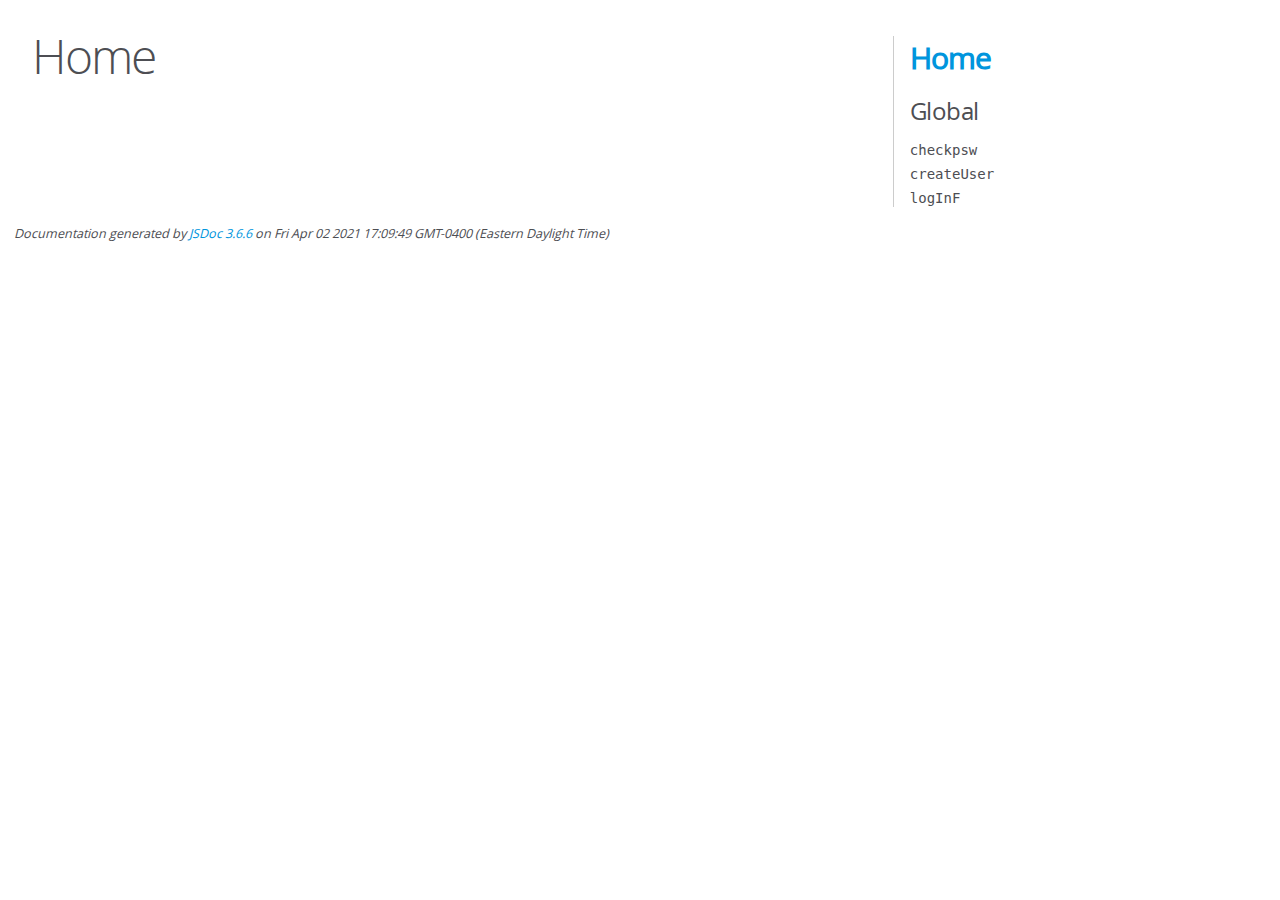
<file: out/index.html>
<!DOCTYPE html>
<html lang="en">
<head>
    <meta charset="utf-8">
    <title>JSDoc: Home</title>

    <script src="scripts/prettify/prettify.js"> </script>
    <script src="scripts/prettify/lang-css.js"> </script>
    <!--[if lt IE 9]>
      <script src="//html5shiv.googlecode.com/svn/trunk/html5.js"></script>
    <![endif]-->
    <link type="text/css" rel="stylesheet" href="styles/prettify-tomorrow.css">
    <link type="text/css" rel="stylesheet" href="styles/jsdoc-default.css">
</head>

<body>

<div id="main">

    <h1 class="page-title">Home</h1>

    



    


    <h3> </h3>










    









</div>

<nav>
    <h2><a href="index.html">Home</a></h2><h3>Global</h3><ul><li><a href="global.html#checkpsw">checkpsw</a></li><li><a href="global.html#createUser">createUser</a></li><li><a href="global.html#logInF">logInF</a></li></ul>
</nav>

<br class="clear">

<footer>
    Documentation generated by <a href="https://github.com/jsdoc/jsdoc">JSDoc 3.6.6</a> on Fri Apr 02 2021 17:09:49 GMT-0400 (Eastern Daylight Time)
</footer>

<script> prettyPrint(); </script>
<script src="scripts/linenumber.js"> </script>
</body>
</html>
</file>
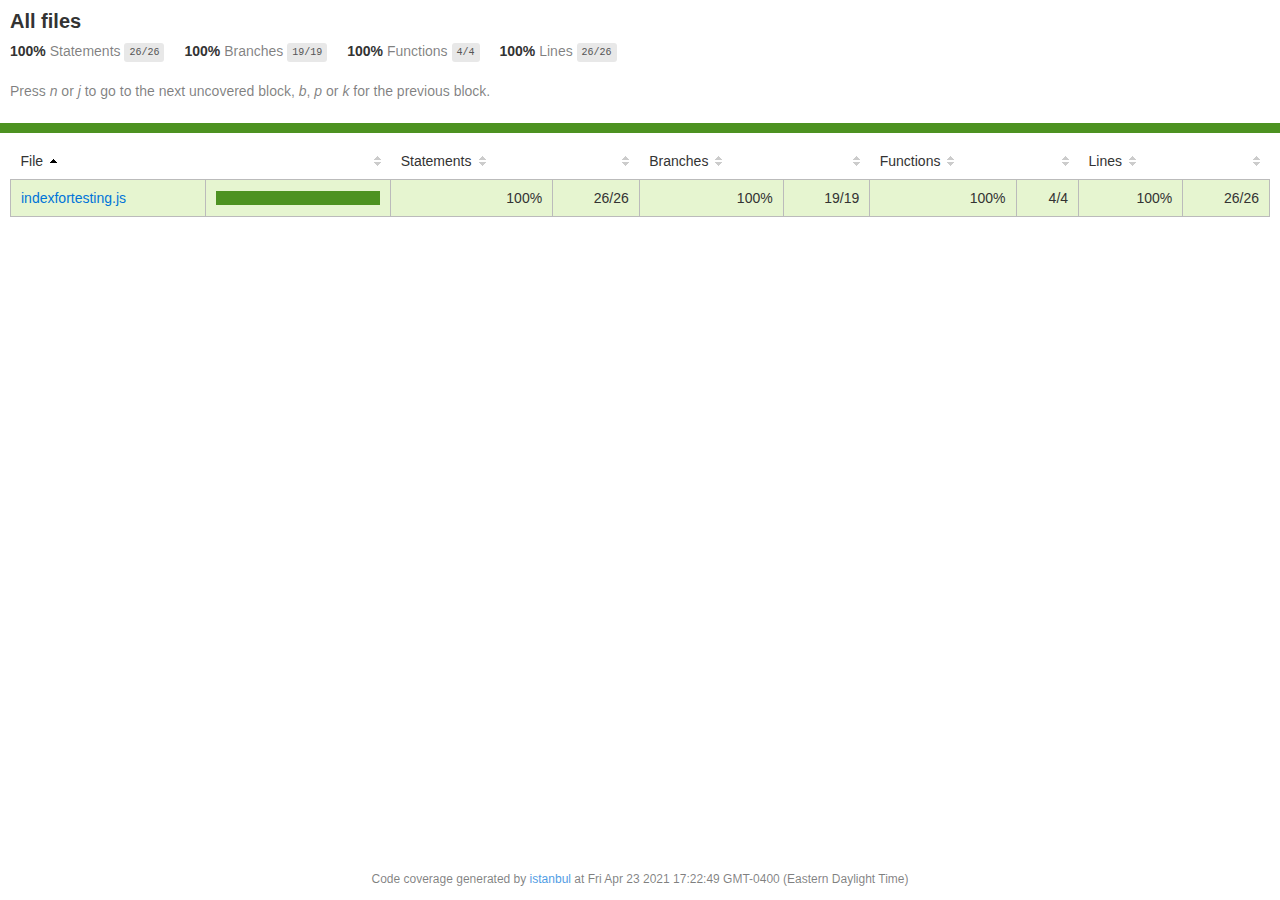
<file: coverage/lcov-report/index.html>
<!doctype html>
<html lang="en">

<head>
    <title>Code coverage report for All files</title>
    <meta charset="utf-8" />
    <link rel="stylesheet" href="prettify.css" />
    <link rel="stylesheet" href="base.css" />
    <link rel="shortcut icon" type="image/x-icon" href="favicon.png" />
    <meta name="viewport" content="width=device-width, initial-scale=1" />
    <style type='text/css'>
        .coverage-summary .sorter {
            background-image: url(sort-arrow-sprite.png);
        }
    </style>
</head>
    
<body>
<div class='wrapper'>
    <div class='pad1'>
        <h1>All files</h1>
        <div class='clearfix'>
            
            <div class='fl pad1y space-right2'>
                <span class="strong">100% </span>
                <span class="quiet">Statements</span>
                <span class='fraction'>26/26</span>
            </div>
        
            
            <div class='fl pad1y space-right2'>
                <span class="strong">100% </span>
                <span class="quiet">Branches</span>
                <span class='fraction'>19/19</span>
            </div>
        
            
            <div class='fl pad1y space-right2'>
                <span class="strong">100% </span>
                <span class="quiet">Functions</span>
                <span class='fraction'>4/4</span>
            </div>
        
            
            <div class='fl pad1y space-right2'>
                <span class="strong">100% </span>
                <span class="quiet">Lines</span>
                <span class='fraction'>26/26</span>
            </div>
        
            
        </div>
        <p class="quiet">
            Press <em>n</em> or <em>j</em> to go to the next uncovered block, <em>b</em>, <em>p</em> or <em>k</em> for the previous block.
        </p>
    </div>
    <div class='status-line high'></div>
    <div class="pad1">
<table class="coverage-summary">
<thead>
<tr>
   <th data-col="file" data-fmt="html" data-html="true" class="file">File</th>
   <th data-col="pic" data-type="number" data-fmt="html" data-html="true" class="pic"></th>
   <th data-col="statements" data-type="number" data-fmt="pct" class="pct">Statements</th>
   <th data-col="statements_raw" data-type="number" data-fmt="html" class="abs"></th>
   <th data-col="branches" data-type="number" data-fmt="pct" class="pct">Branches</th>
   <th data-col="branches_raw" data-type="number" data-fmt="html" class="abs"></th>
   <th data-col="functions" data-type="number" data-fmt="pct" class="pct">Functions</th>
   <th data-col="functions_raw" data-type="number" data-fmt="html" class="abs"></th>
   <th data-col="lines" data-type="number" data-fmt="pct" class="pct">Lines</th>
   <th data-col="lines_raw" data-type="number" data-fmt="html" class="abs"></th>
</tr>
</thead>
<tbody><tr>
	<td class="file high" data-value="indexfortesting.js"><a href="indexfortesting.js.html">indexfortesting.js</a></td>
	<td data-value="100" class="pic high">
	<div class="chart"><div class="cover-fill cover-full" style="width: 100%"></div><div class="cover-empty" style="width: 0%"></div></div>
	</td>
	<td data-value="100" class="pct high">100%</td>
	<td data-value="26" class="abs high">26/26</td>
	<td data-value="100" class="pct high">100%</td>
	<td data-value="19" class="abs high">19/19</td>
	<td data-value="100" class="pct high">100%</td>
	<td data-value="4" class="abs high">4/4</td>
	<td data-value="100" class="pct high">100%</td>
	<td data-value="26" class="abs high">26/26</td>
	</tr>

</tbody>
</table>
</div>
                <div class='push'></div><!-- for sticky footer -->
            </div><!-- /wrapper -->
            <div class='footer quiet pad2 space-top1 center small'>
                Code coverage generated by
                <a href="https://istanbul.js.org/" target="_blank">istanbul</a>
                at Fri Apr 23 2021 17:22:49 GMT-0400 (Eastern Daylight Time)
            </div>
        </div>
        <script src="prettify.js"></script>
        <script>
            window.onload = function () {
                prettyPrint();
            };
        </script>
        <script src="sorter.js"></script>
        <script src="block-navigation.js"></script>
    </body>
</html>
</file>
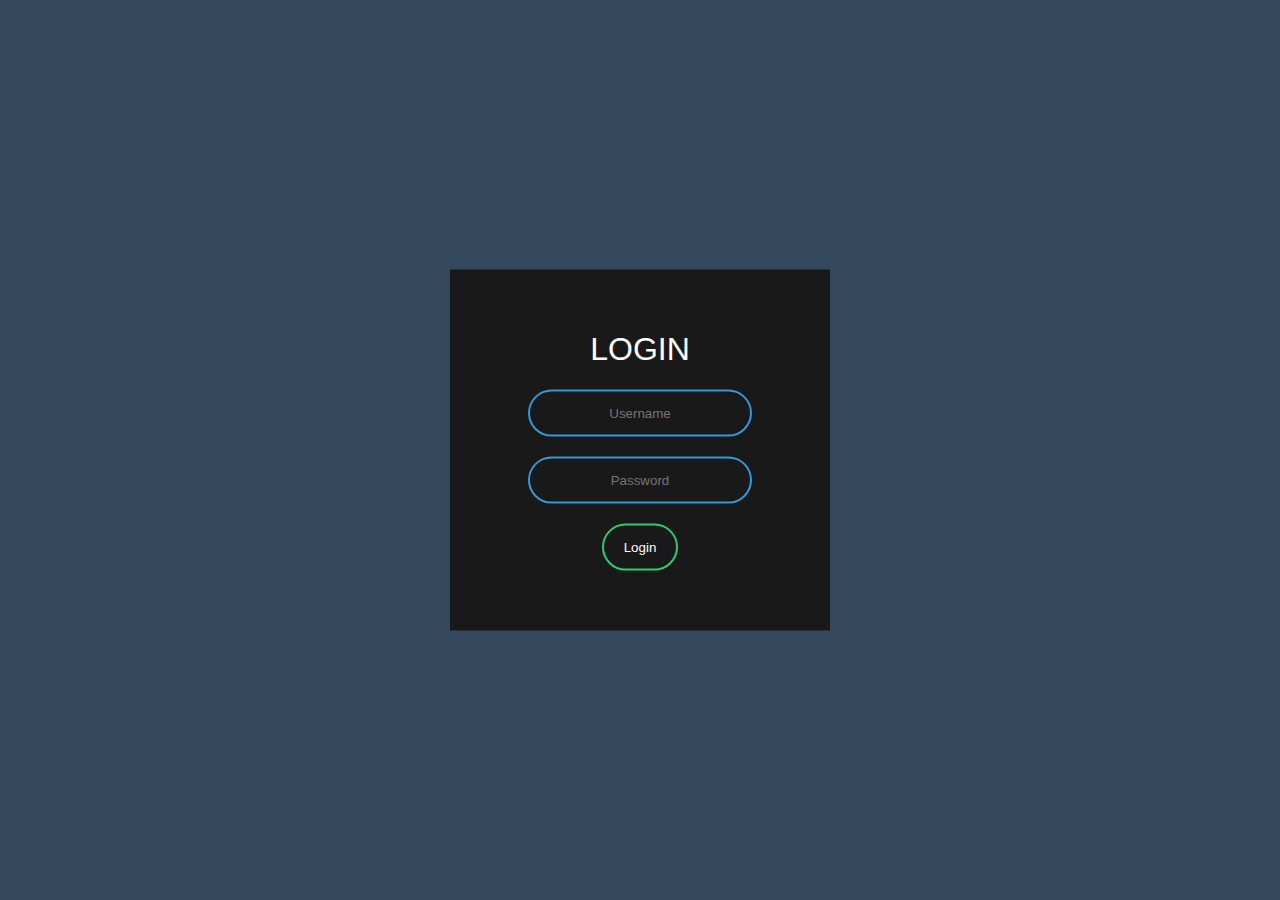
<file: ui.html>
<!DOCTYPE html>
<html lang="en" dir="ltr">

<head>
    <meta charset="utf-8">
    <title>Test Animated Login Form</title>
    <link rel="stylesheet" href="style.css">
</head>

<body>

    <form class="box" action="index.html" method="POST">
        <h1>Login</h1>
        <input type="text" name="" placeholder="Username">
        <input type="password" name="" placeholder="Password">
        <input type="submit" value="Login">
    </form>

    <script src="index.js"></script>
</body>

</html>
</file>
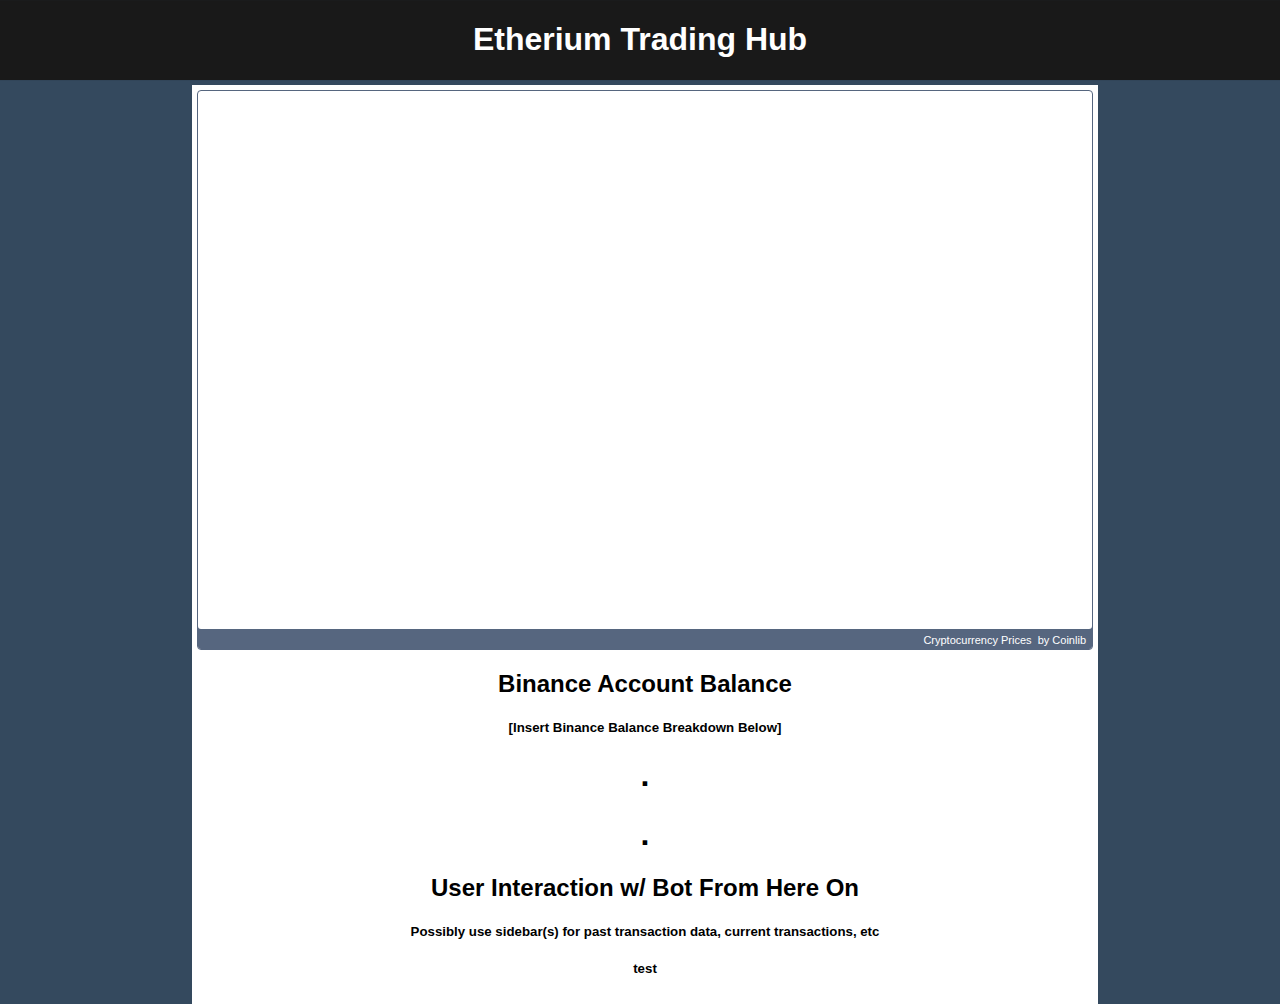
<file: LoginPage/MainPage.html>
<!DOCTYPE html>
<html lang="en" dir="ltr">

<head>
    <meta charset="utf-8">
    <title>Test Main Page</title>
    <link rel="stylesheet" href="MainPageStyle.css">
</head>

<body>
    <form class="headerbox">
        <h1>Etherium Trading Hub</h1>
    </form>
    <form class="centerbox">
        <div style="height:560px; background-color: #FFFFFF; overflow:hidden; box-sizing: border-box; border: 1px solid #56667F; border-radius: 4px; text-align: right; line-height:14px; font-size: 12px; font-feature-settings: normal; text-size-adjust: 100%; box-shadow: inset 0 -20px 0 0 #56667F;padding:1px;padding: 0px; margin: 0px; width: 100%;"><div style="height:540px; padding:0px; margin:0px; width: 100%;"><iframe src="https://widget.coinlib.io/widget?type=chart&theme=light&coin_id=145&pref_coin_id=1505" width="100%" height="536px" scrolling="auto" marginwidth="0" marginheight="0" frameborder="0" border="0" style="border:0;margin:0;padding:0;line-height:14px;"></iframe></div><div style="color: #FFFFFF; line-height: 14px; font-weight: 400; font-size: 11px; box-sizing: border-box; padding: 2px 6px; width: 100%; font-family: Verdana, Tahoma, Arial, sans-serif;"><a href="https://coinlib.io" target="_blank" style="font-weight: 500; color: #FFFFFF; text-decoration:none; font-size:11px">Cryptocurrency Prices</a>	&nbsp;by Coinlib</div></div>
	<h2>Binance Account Balance</h2>
	<h5>[Insert Binance Balance Breakdown Below]</h5>
	<h1>.</h1>
	<h1>.</h1>
	<h2>User Interaction w/ Bot From Here On</h2>
	<h5>Possibly use sidebar(s) for past transaction data, current transactions, etc</h5>
	<h5> test </h5>
    </form>
    
</body>

</html>
</file>
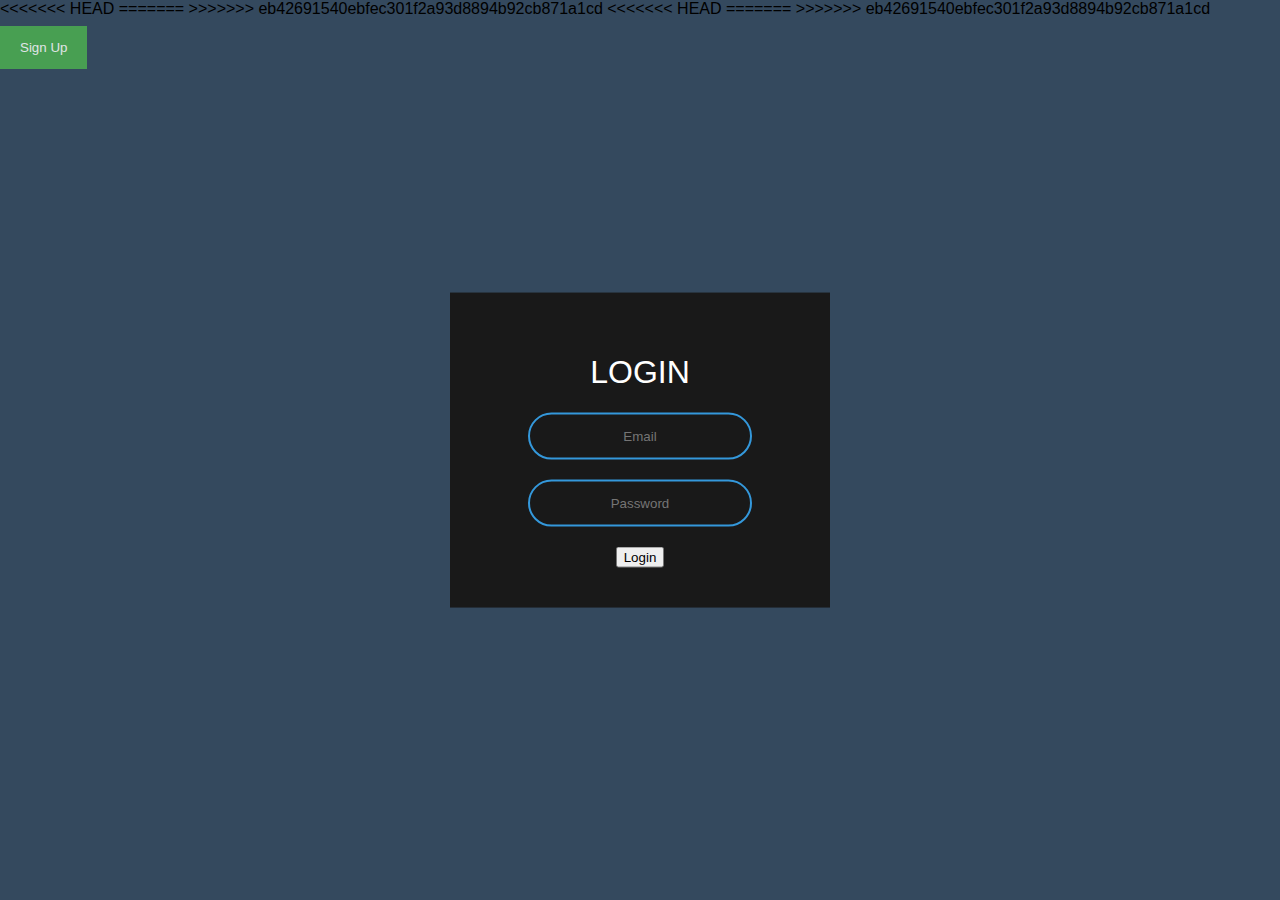
<file: LoginPage/ui.html>
<!DOCTYPE html>
<html lang="en" dir="ltr">

<head>
    <meta charset="utf-8">
    <title>Test Animated Login Form</title>
    <link rel="stylesheet" href="style.css">
</head>

<body>

<<<<<<< HEAD

=======
>>>>>>> eb42691540ebfec301f2a93d8894b92cb871a1cd
    <form class="box" action="index.html" method="POST">
        <h1>Login</h1>
        <input type="text" name="" placeholder="Email">
        <input type="password" name="" placeholder="Password">
        <input type="submit" value="Login">
</form>    

<<<<<<< HEAD

=======
>>>>>>> eb42691540ebfec301f2a93d8894b92cb871a1cd
<button onclick="document.getElementById('id01').style.display='block'" style="width:auto;" background="none">Sign Up</button>

<div id="id01" class="modal">
  <span onclick="document.getElementById('id01').style.display='none'" class="close" title="Close Modal">&times;</span>
  <form class="modal-content" action="/action_page.php">
    <div class="container">
      <h1>Sign Up</h1>
      <p>Please fill in this form to create a local account.</p>
      <hr>
      <label for="email"><b>Email</b></label>
      <input type="text" placeholder="Enter Email" name="email" required>

      <label for="psw"><b>Password</b></label>
      <input type="password" placeholder="Enter Password" name="psw" required>

      <label for="psw-repeat"><b>Repeat Password</b></label>
      <input type="password" placeholder="Repeat Password" name="psw-repeat" required>
      
      <label for="api-key"><b>Binance API Key</b></label>
      <input type="text" placeholder="Enter API Key" name="api-key" required>

      <label for="secret-key"><b>Binance Secret Key</b></label>
      <input type="text" placeholder="Enter Secret Key" name="secret-key" required>

      <div class="clearfix">
        <button type="button" onclick="document.getElementById('id01').style.display='none'" class="cancelbtn">Cancel</button>
        <button type="submit" class="signupbtn">Sign Up</button>
      </div>
    </div>
  </form>
</div>

<script>
// Get the modal
var modal = document.getElementById('id01');

// When the user clicks anywhere outside of the modal, close it
window.onclick = function(event) {
  if (event.target == modal) {
    modal.style.display = "none";
  }
}
</script>

    
</body>

</html>
</file>
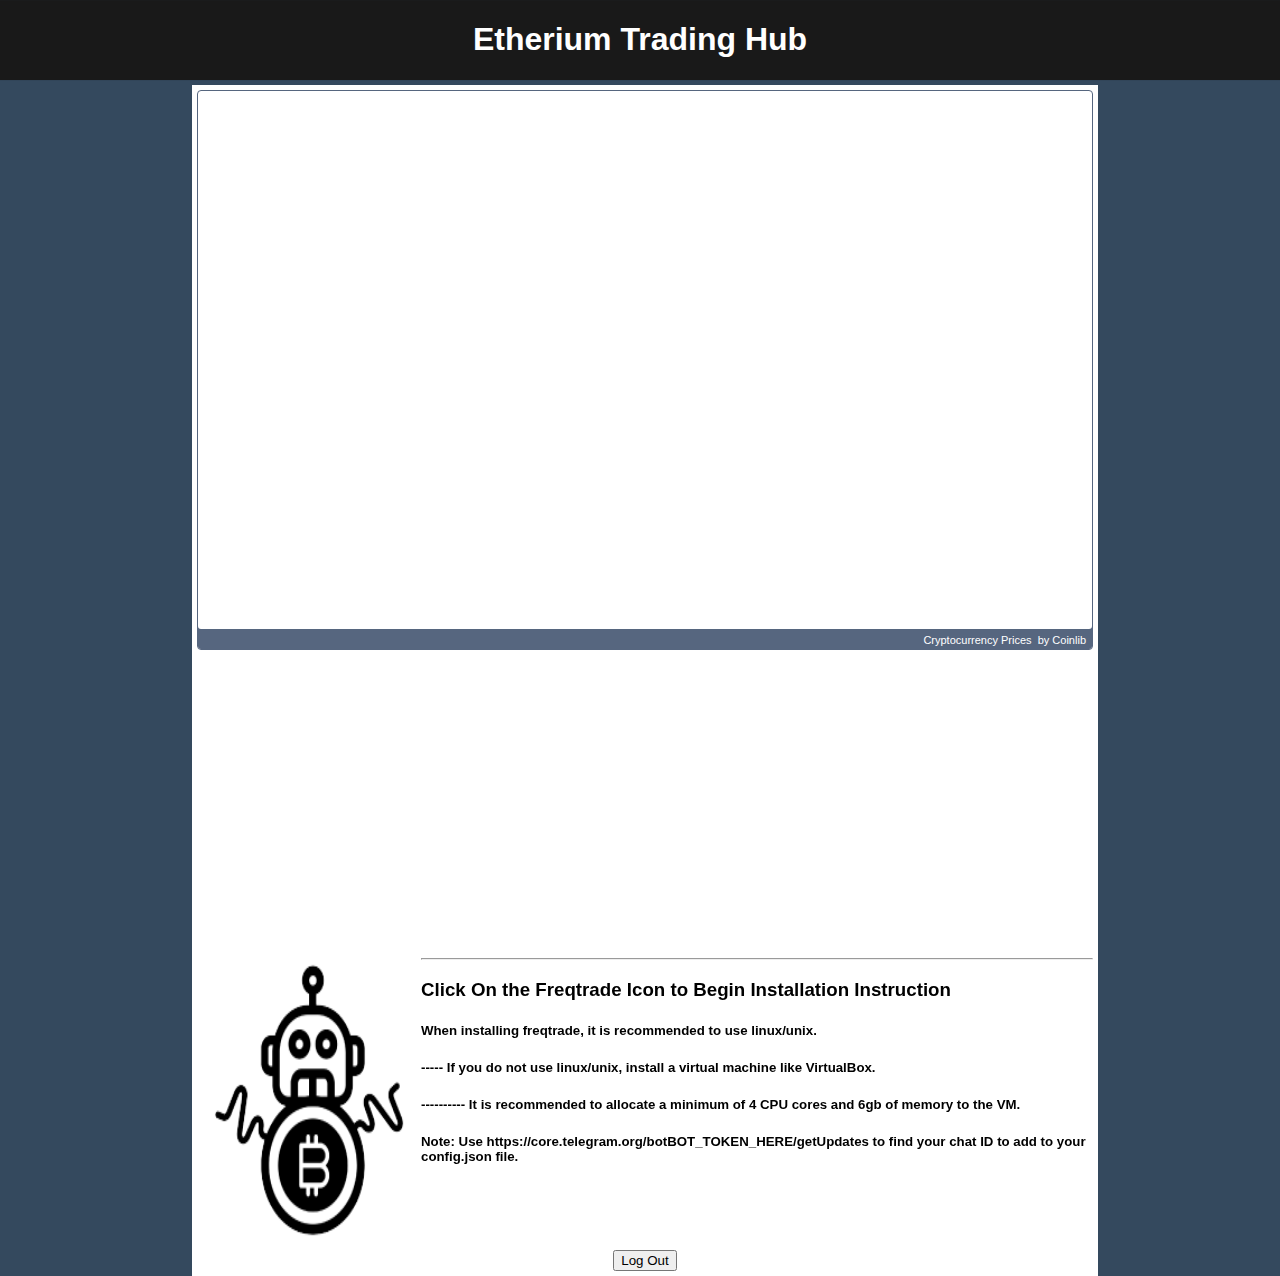
<file: MainPage/MainPage.html>
<!DOCTYPE html>
<html lang="en" dir="ltr">

<head>
    <meta charset="utf-8">
    <title>Test Main Page</title>
    <link rel="stylesheet" href="MainPageStyle.css">
    <script type="text/javascript" src="main.js"></script>
</head>

<body>
    <form class="headerbox">
        <h1>Etherium Trading Hub</h1>
    </form>

    <form class="centerbox">
    <div style="height:560px; background-color: #FFFFFF; overflow:hidden; box-sizing: border-box; border: 1px solid #56667F; border-radius: 4px; text-align: right; line-height:14px; font-size: 12px; font-feature-settings: normal; text-size-adjust: 100%; box-shadow: inset 0 -20px 0 0 #56667F;padding:1px;padding: 0px; margin: 0px; width: 100%;"><div style="height:540px; padding:0px; margin:0px; width: 100%;"><iframe src="https://widget.coinlib.io/widget?type=chart&theme=light&coin_id=145&pref_coin_id=1505" width="100%" height="536px" scrolling="auto" marginwidth="0" marginheight="0" frameborder="0" border="0" style="border:0;margin:0;padding:0;line-height:14px;"></iframe></div><div style="color: #FFFFFF; line-height: 14px; font-weight: 400; font-size: 11px; box-sizing: border-box; padding: 2px 6px; width: 100%; font-family: Verdana, Tahoma, Arial, sans-serif;"><a href="https://coinlib.io" target="_blank" style="font-weight: 500; color: #FFFFFF; text-decoration:none; font-size:11px">Cryptocurrency Prices</a>	&nbsp;by Coinlib</div></div>
	
    <div id="first">
    <iframe width="100%" position="right" scrolling="yes" allowtransparency="true" frameborder="0" src="https://cryptopanic.com/widgets/news/?bg_color=FFFFFF&amp;font_family=sans&amp;header_bg_color=30343B&amp;header_text_color=FFFFFF&amp;link_color=0091C2&amp;news_feed=trending&amp;posts_limit=10&amp;text_color=333333&amp;title=Latest%20Crypto%20News" height="250px"></iframe>	
    </div>
	
    <div id="second">
    <script width="100%" src="https://public.bnbstatic.com/static/js/ocbs/binance-fiat-widget.js"></script>
    <div id="widget"></div>
    </div>
	    
    <div id="clear">
    </div>
	    
    <div id="second">
    <a href = "https://www.freqtrade.io/en/stable/installation/">
    <img src="freqtrade.png" alt="Freqtrade Logo" width="100%" height="100%">
    </a>
    </div>

    <div id="first">
    <hr>
    <h3>Click On the Freqtrade Icon to Begin Installation Instruction</h5>
    <h5>When installing freqtrade, it is recommended to use linux/unix.</h5>
    <h5>----- If you do not use linux/unix, install a virtual machine like VirtualBox.</h5>
    <h5>---------- It is recommended to allocate a minimum of 4 CPU cores and 6gb of memory to the VM.</h5>
    <h5>Note: Use https://core.telegram.org/botBOT_TOKEN_HERE/getUpdates to find your chat ID to add to your config.json file.
    </div>
	    
    <button type="button" id="logOutBtn" onclick="logOut()">Log Out</button>
	
    <script>
    window.onload = function () {
            var t = document.querySelector('#widget')
            window.binanceFiatWidget.Widget(t, {
                locale: 'en',
		theme: 'light',
		width: 300,
                coinInfo: {
                  fiat: 'USD',
                  crypto: 'ETH',
                  isInUS: true
                },
                urlParmas: {
		us_ref: '',
                }
            })
        }
    </script>
	
    </form>
    
</body>
</html>
</file>
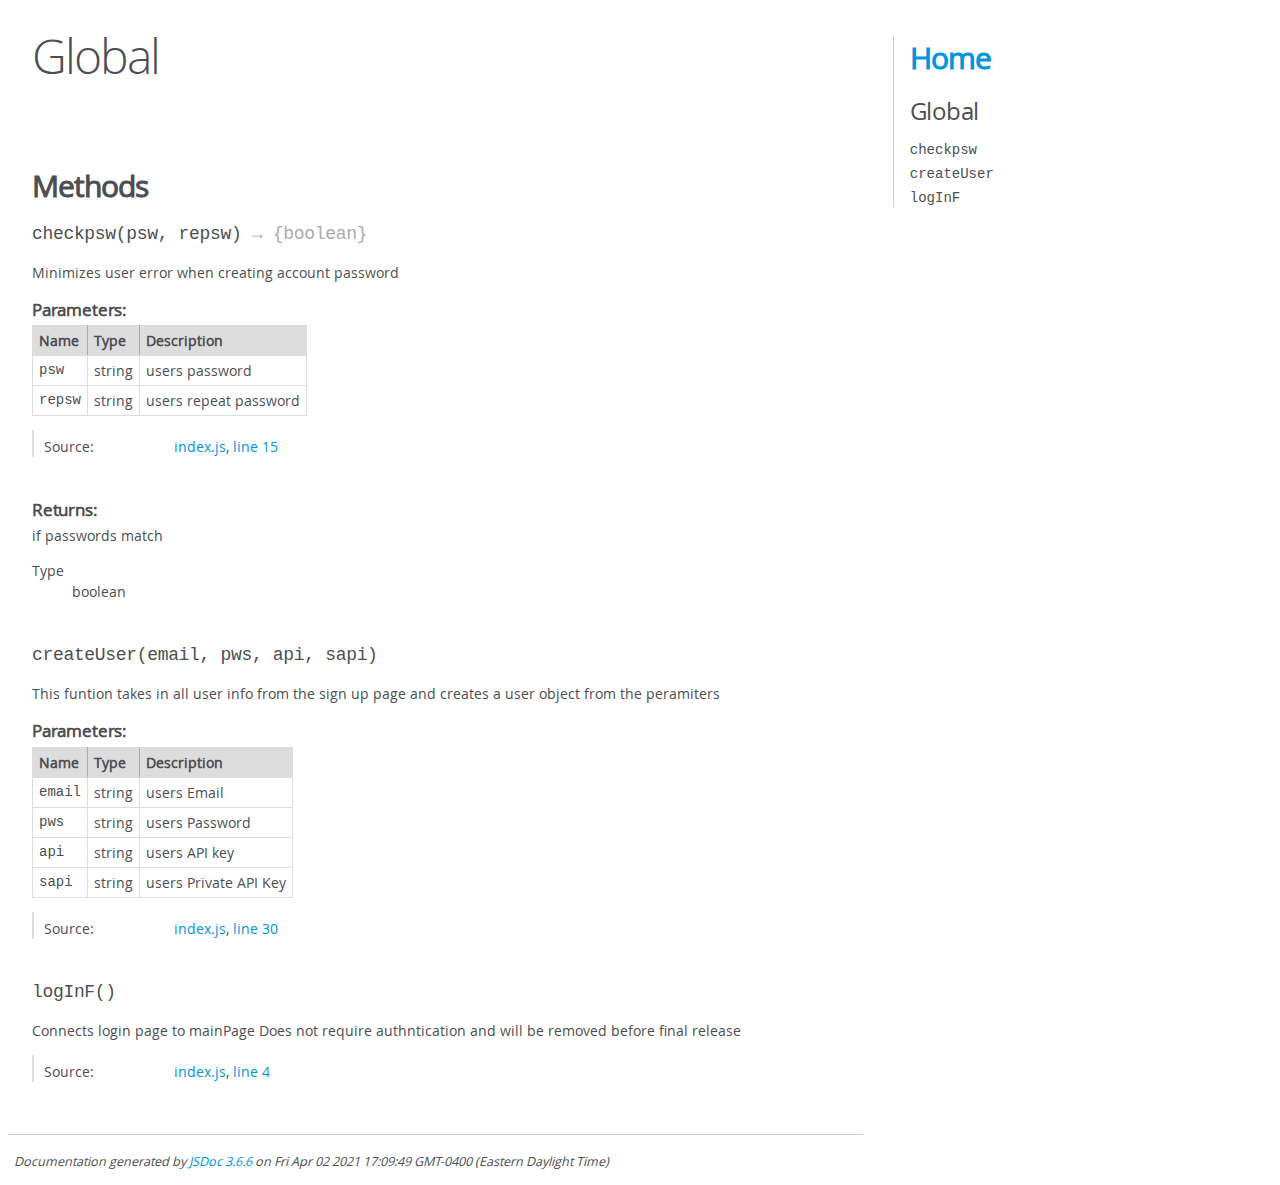
<file: out/global.html>
<!DOCTYPE html>
<html lang="en">
<head>
    <meta charset="utf-8">
    <title>JSDoc: Global</title>

    <script src="scripts/prettify/prettify.js"> </script>
    <script src="scripts/prettify/lang-css.js"> </script>
    <!--[if lt IE 9]>
      <script src="//html5shiv.googlecode.com/svn/trunk/html5.js"></script>
    <![endif]-->
    <link type="text/css" rel="stylesheet" href="styles/prettify-tomorrow.css">
    <link type="text/css" rel="stylesheet" href="styles/jsdoc-default.css">
</head>

<body>

<div id="main">

    <h1 class="page-title">Global</h1>

    




<section>

<header>
    
        <h2></h2>
        
    
</header>

<article>
    <div class="container-overview">
    
        

        


<dl class="details">

    

    

    

    

    

    

    

    

    

    

    

    

    

    

    

    
</dl>


        
    
    </div>

    

    

    

    

    

    

    

    
        <h3 class="subsection-title">Methods</h3>

        
            

    

    
    <h4 class="name" id="checkpsw"><span class="type-signature"></span>checkpsw<span class="signature">(psw, repsw)</span><span class="type-signature"> &rarr; {boolean}</span></h4>
    

    



<div class="description">
    Minimizes user error when creating account password
</div>









    <h5>Parameters:</h5>
    

<table class="params">
    <thead>
    <tr>
        
        <th>Name</th>
        

        <th>Type</th>

        

        

        <th class="last">Description</th>
    </tr>
    </thead>

    <tbody>
    

        <tr>
            
                <td class="name"><code>psw</code></td>
            

            <td class="type">
            
                
<span class="param-type">string</span>


            
            </td>

            

            

            <td class="description last">users password</td>
        </tr>

    

        <tr>
            
                <td class="name"><code>repsw</code></td>
            

            <td class="type">
            
                
<span class="param-type">string</span>


            
            </td>

            

            

            <td class="description last">users repeat password</td>
        </tr>

    
    </tbody>
</table>






<dl class="details">

    

    

    

    

    

    

    

    

    

    

    

    

    
    <dt class="tag-source">Source:</dt>
    <dd class="tag-source"><ul class="dummy"><li>
        <a href="index.js.html">index.js</a>, <a href="index.js.html#line15">line 15</a>
    </li></ul></dd>
    

    

    

    
</dl>















<h5>Returns:</h5>

        
<div class="param-desc">
    if passwords match
</div>



<dl>
    <dt>
        Type
    </dt>
    <dd>
        
<span class="param-type">boolean</span>


    </dd>
</dl>

    





        
            

    

    
    <h4 class="name" id="createUser"><span class="type-signature"></span>createUser<span class="signature">(email, pws, api, sapi)</span><span class="type-signature"></span></h4>
    

    



<div class="description">
    This funtion takes in all user info from the sign up page and creates a user object from the peramiters
</div>









    <h5>Parameters:</h5>
    

<table class="params">
    <thead>
    <tr>
        
        <th>Name</th>
        

        <th>Type</th>

        

        

        <th class="last">Description</th>
    </tr>
    </thead>

    <tbody>
    

        <tr>
            
                <td class="name"><code>email</code></td>
            

            <td class="type">
            
                
<span class="param-type">string</span>


            
            </td>

            

            

            <td class="description last">users Email</td>
        </tr>

    

        <tr>
            
                <td class="name"><code>pws</code></td>
            

            <td class="type">
            
                
<span class="param-type">string</span>


            
            </td>

            

            

            <td class="description last">users Password</td>
        </tr>

    

        <tr>
            
                <td class="name"><code>api</code></td>
            

            <td class="type">
            
                
<span class="param-type">string</span>


            
            </td>

            

            

            <td class="description last">users API key</td>
        </tr>

    

        <tr>
            
                <td class="name"><code>sapi</code></td>
            

            <td class="type">
            
                
<span class="param-type">string</span>


            
            </td>

            

            

            <td class="description last">users Private API Key</td>
        </tr>

    
    </tbody>
</table>






<dl class="details">

    

    

    

    

    

    

    

    

    

    

    

    

    
    <dt class="tag-source">Source:</dt>
    <dd class="tag-source"><ul class="dummy"><li>
        <a href="index.js.html">index.js</a>, <a href="index.js.html#line30">line 30</a>
    </li></ul></dd>
    

    

    

    
</dl>




















        
            

    

    
    <h4 class="name" id="logInF"><span class="type-signature"></span>logInF<span class="signature">()</span><span class="type-signature"></span></h4>
    

    



<div class="description">
    Connects login page to mainPageDoes not require authntication and will be removed before final release
</div>













<dl class="details">

    

    

    

    

    

    

    

    

    

    

    

    

    
    <dt class="tag-source">Source:</dt>
    <dd class="tag-source"><ul class="dummy"><li>
        <a href="index.js.html">index.js</a>, <a href="index.js.html#line4">line 4</a>
    </li></ul></dd>
    

    

    

    
</dl>




















        
    

    

    
</article>

</section>




</div>

<nav>
    <h2><a href="index.html">Home</a></h2><h3>Global</h3><ul><li><a href="global.html#checkpsw">checkpsw</a></li><li><a href="global.html#createUser">createUser</a></li><li><a href="global.html#logInF">logInF</a></li></ul>
</nav>

<br class="clear">

<footer>
    Documentation generated by <a href="https://github.com/jsdoc/jsdoc">JSDoc 3.6.6</a> on Fri Apr 02 2021 17:09:49 GMT-0400 (Eastern Daylight Time)
</footer>

<script> prettyPrint(); </script>
<script src="scripts/linenumber.js"> </script>
</body>
</html>
</file>
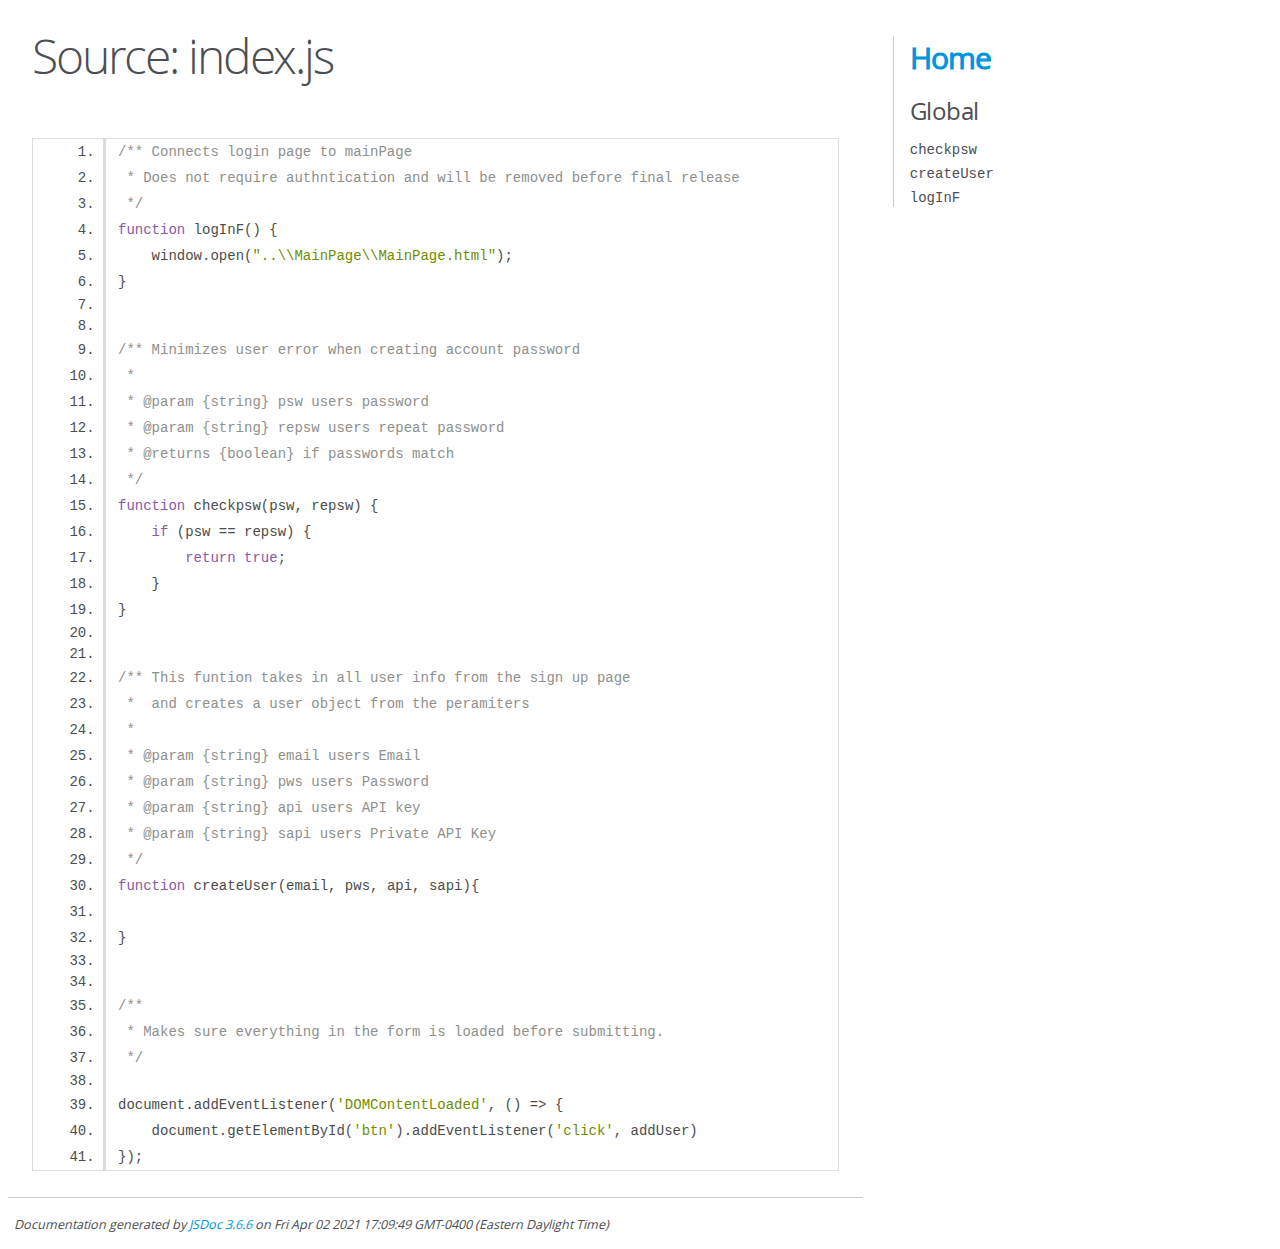
<file: out/index.js.html>
<!DOCTYPE html>
<html lang="en">
<head>
    <meta charset="utf-8">
    <title>JSDoc: Source: index.js</title>

    <script src="scripts/prettify/prettify.js"> </script>
    <script src="scripts/prettify/lang-css.js"> </script>
    <!--[if lt IE 9]>
      <script src="//html5shiv.googlecode.com/svn/trunk/html5.js"></script>
    <![endif]-->
    <link type="text/css" rel="stylesheet" href="styles/prettify-tomorrow.css">
    <link type="text/css" rel="stylesheet" href="styles/jsdoc-default.css">
</head>

<body>

<div id="main">

    <h1 class="page-title">Source: index.js</h1>

    



    
    <section>
        <article>
            <pre class="prettyprint source linenums"><code>/** Connects login page to mainPage
 * Does not require authntication and will be removed before final release
 */
function logInF() {
    window.open("..\\MainPage\\MainPage.html");
}


/** Minimizes user error when creating account password
 * 
 * @param {string} psw users password
 * @param {string} repsw users repeat password
 * @returns {boolean} if passwords match
 */
function checkpsw(psw, repsw) {
    if (psw == repsw) {
        return true;
    }
}


/** This funtion takes in all user info from the sign up page
 *  and creates a user object from the peramiters
 * 
 * @param {string} email users Email
 * @param {string} pws users Password
 * @param {string} api users API key
 * @param {string} sapi users Private API Key
 */
function createUser(email, pws, api, sapi){
    
}


/**
 * Makes sure everything in the form is loaded before submitting.
 */

document.addEventListener('DOMContentLoaded', () => {
    document.getElementById('btn').addEventListener('click', addUser)
});</code></pre>
        </article>
    </section>




</div>

<nav>
    <h2><a href="index.html">Home</a></h2><h3>Global</h3><ul><li><a href="global.html#checkpsw">checkpsw</a></li><li><a href="global.html#createUser">createUser</a></li><li><a href="global.html#logInF">logInF</a></li></ul>
</nav>

<br class="clear">

<footer>
    Documentation generated by <a href="https://github.com/jsdoc/jsdoc">JSDoc 3.6.6</a> on Fri Apr 02 2021 17:09:49 GMT-0400 (Eastern Daylight Time)
</footer>

<script> prettyPrint(); </script>
<script src="scripts/linenumber.js"> </script>
</body>
</html>
</file>
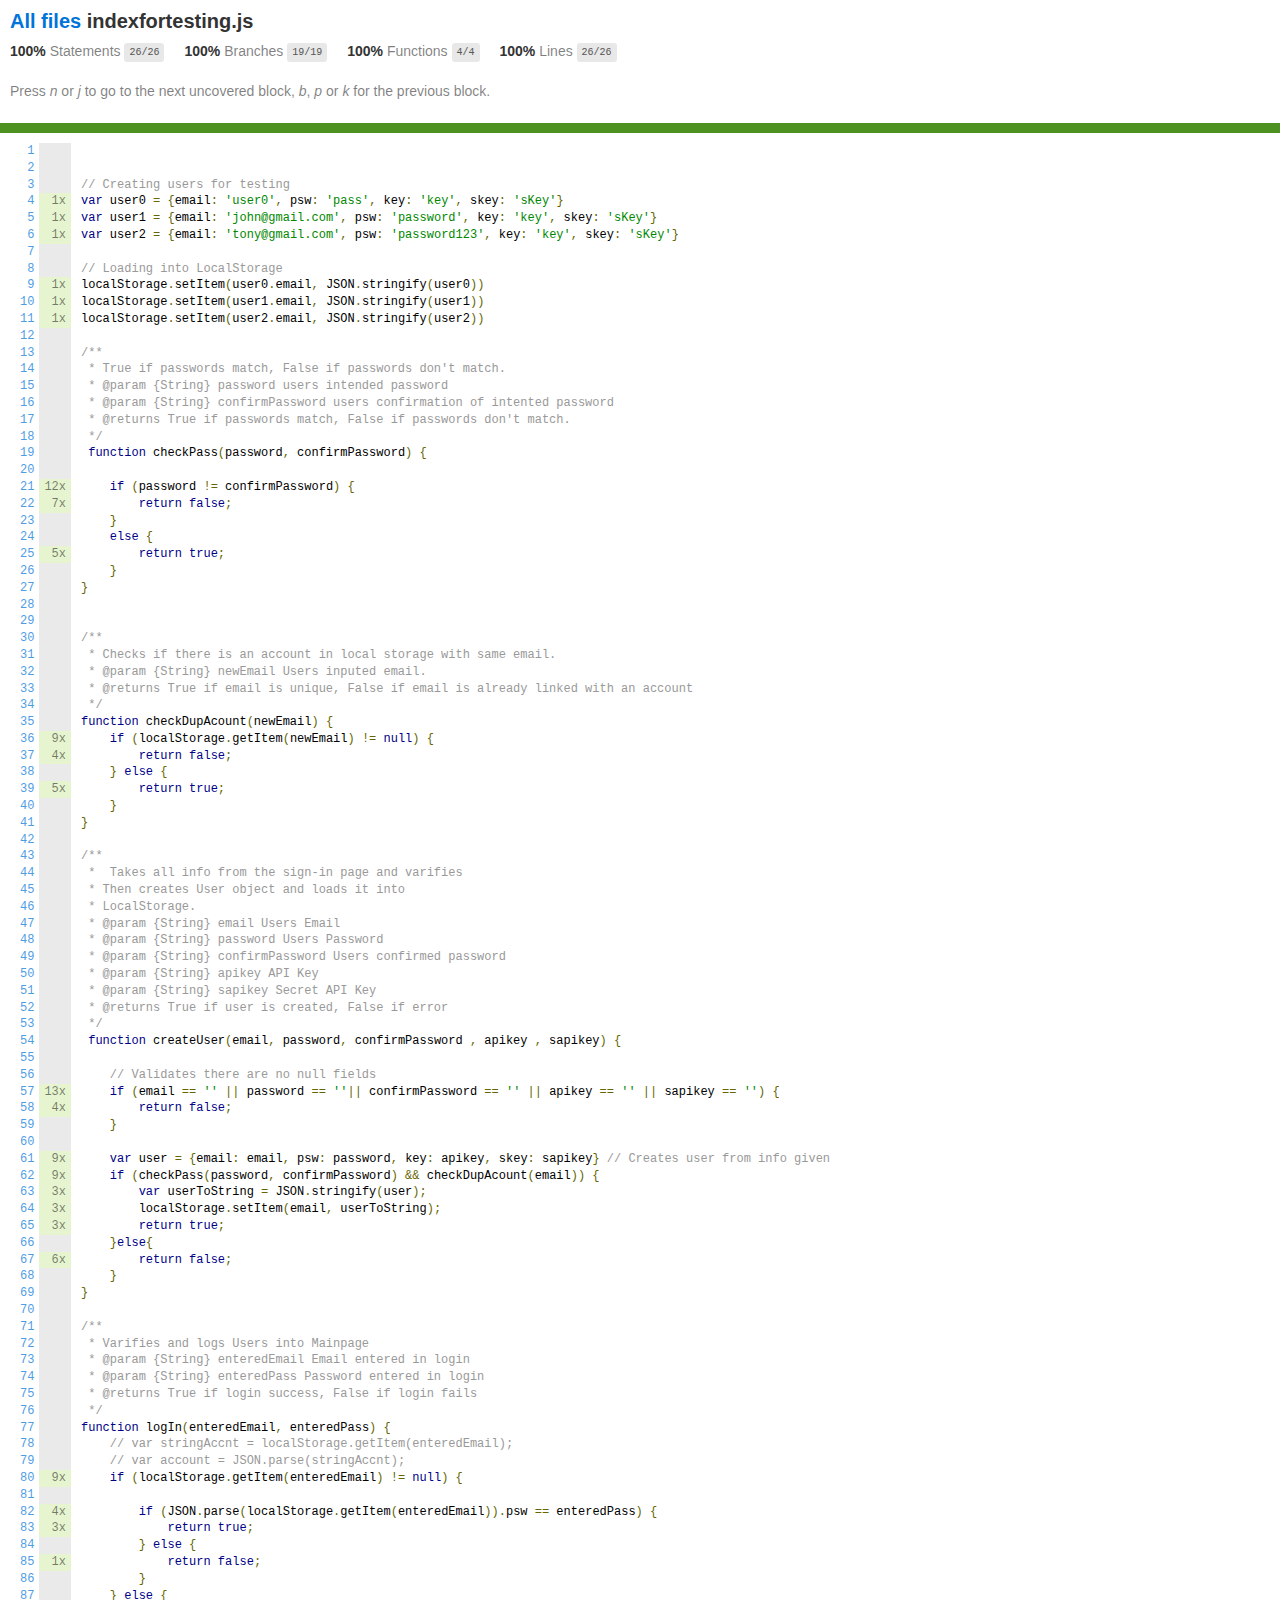
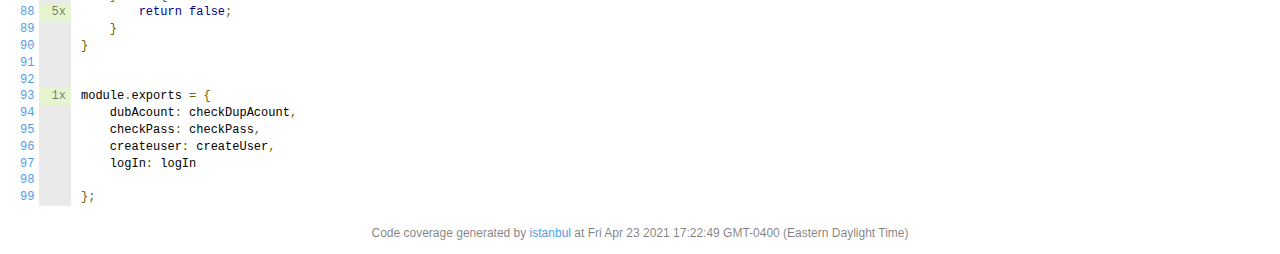
<file: coverage/lcov-report/indexfortesting.js.html>
<!doctype html>
<html lang="en">

<head>
    <title>Code coverage report for indexfortesting.js</title>
    <meta charset="utf-8" />
    <link rel="stylesheet" href="prettify.css" />
    <link rel="stylesheet" href="base.css" />
    <link rel="shortcut icon" type="image/x-icon" href="favicon.png" />
    <meta name="viewport" content="width=device-width, initial-scale=1" />
    <style type='text/css'>
        .coverage-summary .sorter {
            background-image: url(sort-arrow-sprite.png);
        }
    </style>
</head>
    
<body>
<div class='wrapper'>
    <div class='pad1'>
        <h1><a href="index.html">All files</a> indexfortesting.js</h1>
        <div class='clearfix'>
            
            <div class='fl pad1y space-right2'>
                <span class="strong">100% </span>
                <span class="quiet">Statements</span>
                <span class='fraction'>26/26</span>
            </div>
        
            
            <div class='fl pad1y space-right2'>
                <span class="strong">100% </span>
                <span class="quiet">Branches</span>
                <span class='fraction'>19/19</span>
            </div>
        
            
            <div class='fl pad1y space-right2'>
                <span class="strong">100% </span>
                <span class="quiet">Functions</span>
                <span class='fraction'>4/4</span>
            </div>
        
            
            <div class='fl pad1y space-right2'>
                <span class="strong">100% </span>
                <span class="quiet">Lines</span>
                <span class='fraction'>26/26</span>
            </div>
        
            
        </div>
        <p class="quiet">
            Press <em>n</em> or <em>j</em> to go to the next uncovered block, <em>b</em>, <em>p</em> or <em>k</em> for the previous block.
        </p>
    </div>
    <div class='status-line high'></div>
    <pre><table class="coverage">
<tr><td class="line-count quiet"><a name='L1'></a><a href='#L1'>1</a>
<a name='L2'></a><a href='#L2'>2</a>
<a name='L3'></a><a href='#L3'>3</a>
<a name='L4'></a><a href='#L4'>4</a>
<a name='L5'></a><a href='#L5'>5</a>
<a name='L6'></a><a href='#L6'>6</a>
<a name='L7'></a><a href='#L7'>7</a>
<a name='L8'></a><a href='#L8'>8</a>
<a name='L9'></a><a href='#L9'>9</a>
<a name='L10'></a><a href='#L10'>10</a>
<a name='L11'></a><a href='#L11'>11</a>
<a name='L12'></a><a href='#L12'>12</a>
<a name='L13'></a><a href='#L13'>13</a>
<a name='L14'></a><a href='#L14'>14</a>
<a name='L15'></a><a href='#L15'>15</a>
<a name='L16'></a><a href='#L16'>16</a>
<a name='L17'></a><a href='#L17'>17</a>
<a name='L18'></a><a href='#L18'>18</a>
<a name='L19'></a><a href='#L19'>19</a>
<a name='L20'></a><a href='#L20'>20</a>
<a name='L21'></a><a href='#L21'>21</a>
<a name='L22'></a><a href='#L22'>22</a>
<a name='L23'></a><a href='#L23'>23</a>
<a name='L24'></a><a href='#L24'>24</a>
<a name='L25'></a><a href='#L25'>25</a>
<a name='L26'></a><a href='#L26'>26</a>
<a name='L27'></a><a href='#L27'>27</a>
<a name='L28'></a><a href='#L28'>28</a>
<a name='L29'></a><a href='#L29'>29</a>
<a name='L30'></a><a href='#L30'>30</a>
<a name='L31'></a><a href='#L31'>31</a>
<a name='L32'></a><a href='#L32'>32</a>
<a name='L33'></a><a href='#L33'>33</a>
<a name='L34'></a><a href='#L34'>34</a>
<a name='L35'></a><a href='#L35'>35</a>
<a name='L36'></a><a href='#L36'>36</a>
<a name='L37'></a><a href='#L37'>37</a>
<a name='L38'></a><a href='#L38'>38</a>
<a name='L39'></a><a href='#L39'>39</a>
<a name='L40'></a><a href='#L40'>40</a>
<a name='L41'></a><a href='#L41'>41</a>
<a name='L42'></a><a href='#L42'>42</a>
<a name='L43'></a><a href='#L43'>43</a>
<a name='L44'></a><a href='#L44'>44</a>
<a name='L45'></a><a href='#L45'>45</a>
<a name='L46'></a><a href='#L46'>46</a>
<a name='L47'></a><a href='#L47'>47</a>
<a name='L48'></a><a href='#L48'>48</a>
<a name='L49'></a><a href='#L49'>49</a>
<a name='L50'></a><a href='#L50'>50</a>
<a name='L51'></a><a href='#L51'>51</a>
<a name='L52'></a><a href='#L52'>52</a>
<a name='L53'></a><a href='#L53'>53</a>
<a name='L54'></a><a href='#L54'>54</a>
<a name='L55'></a><a href='#L55'>55</a>
<a name='L56'></a><a href='#L56'>56</a>
<a name='L57'></a><a href='#L57'>57</a>
<a name='L58'></a><a href='#L58'>58</a>
<a name='L59'></a><a href='#L59'>59</a>
<a name='L60'></a><a href='#L60'>60</a>
<a name='L61'></a><a href='#L61'>61</a>
<a name='L62'></a><a href='#L62'>62</a>
<a name='L63'></a><a href='#L63'>63</a>
<a name='L64'></a><a href='#L64'>64</a>
<a name='L65'></a><a href='#L65'>65</a>
<a name='L66'></a><a href='#L66'>66</a>
<a name='L67'></a><a href='#L67'>67</a>
<a name='L68'></a><a href='#L68'>68</a>
<a name='L69'></a><a href='#L69'>69</a>
<a name='L70'></a><a href='#L70'>70</a>
<a name='L71'></a><a href='#L71'>71</a>
<a name='L72'></a><a href='#L72'>72</a>
<a name='L73'></a><a href='#L73'>73</a>
<a name='L74'></a><a href='#L74'>74</a>
<a name='L75'></a><a href='#L75'>75</a>
<a name='L76'></a><a href='#L76'>76</a>
<a name='L77'></a><a href='#L77'>77</a>
<a name='L78'></a><a href='#L78'>78</a>
<a name='L79'></a><a href='#L79'>79</a>
<a name='L80'></a><a href='#L80'>80</a>
<a name='L81'></a><a href='#L81'>81</a>
<a name='L82'></a><a href='#L82'>82</a>
<a name='L83'></a><a href='#L83'>83</a>
<a name='L84'></a><a href='#L84'>84</a>
<a name='L85'></a><a href='#L85'>85</a>
<a name='L86'></a><a href='#L86'>86</a>
<a name='L87'></a><a href='#L87'>87</a>
<a name='L88'></a><a href='#L88'>88</a>
<a name='L89'></a><a href='#L89'>89</a>
<a name='L90'></a><a href='#L90'>90</a>
<a name='L91'></a><a href='#L91'>91</a>
<a name='L92'></a><a href='#L92'>92</a>
<a name='L93'></a><a href='#L93'>93</a>
<a name='L94'></a><a href='#L94'>94</a>
<a name='L95'></a><a href='#L95'>95</a>
<a name='L96'></a><a href='#L96'>96</a>
<a name='L97'></a><a href='#L97'>97</a>
<a name='L98'></a><a href='#L98'>98</a>
<a name='L99'></a><a href='#L99'>99</a></td><td class="line-coverage quiet"><span class="cline-any cline-neutral">&nbsp;</span>
<span class="cline-any cline-neutral">&nbsp;</span>
<span class="cline-any cline-neutral">&nbsp;</span>
<span class="cline-any cline-yes">1x</span>
<span class="cline-any cline-yes">1x</span>
<span class="cline-any cline-yes">1x</span>
<span class="cline-any cline-neutral">&nbsp;</span>
<span class="cline-any cline-neutral">&nbsp;</span>
<span class="cline-any cline-yes">1x</span>
<span class="cline-any cline-yes">1x</span>
<span class="cline-any cline-yes">1x</span>
<span class="cline-any cline-neutral">&nbsp;</span>
<span class="cline-any cline-neutral">&nbsp;</span>
<span class="cline-any cline-neutral">&nbsp;</span>
<span class="cline-any cline-neutral">&nbsp;</span>
<span class="cline-any cline-neutral">&nbsp;</span>
<span class="cline-any cline-neutral">&nbsp;</span>
<span class="cline-any cline-neutral">&nbsp;</span>
<span class="cline-any cline-neutral">&nbsp;</span>
<span class="cline-any cline-neutral">&nbsp;</span>
<span class="cline-any cline-yes">12x</span>
<span class="cline-any cline-yes">7x</span>
<span class="cline-any cline-neutral">&nbsp;</span>
<span class="cline-any cline-neutral">&nbsp;</span>
<span class="cline-any cline-yes">5x</span>
<span class="cline-any cline-neutral">&nbsp;</span>
<span class="cline-any cline-neutral">&nbsp;</span>
<span class="cline-any cline-neutral">&nbsp;</span>
<span class="cline-any cline-neutral">&nbsp;</span>
<span class="cline-any cline-neutral">&nbsp;</span>
<span class="cline-any cline-neutral">&nbsp;</span>
<span class="cline-any cline-neutral">&nbsp;</span>
<span class="cline-any cline-neutral">&nbsp;</span>
<span class="cline-any cline-neutral">&nbsp;</span>
<span class="cline-any cline-neutral">&nbsp;</span>
<span class="cline-any cline-yes">9x</span>
<span class="cline-any cline-yes">4x</span>
<span class="cline-any cline-neutral">&nbsp;</span>
<span class="cline-any cline-yes">5x</span>
<span class="cline-any cline-neutral">&nbsp;</span>
<span class="cline-any cline-neutral">&nbsp;</span>
<span class="cline-any cline-neutral">&nbsp;</span>
<span class="cline-any cline-neutral">&nbsp;</span>
<span class="cline-any cline-neutral">&nbsp;</span>
<span class="cline-any cline-neutral">&nbsp;</span>
<span class="cline-any cline-neutral">&nbsp;</span>
<span class="cline-any cline-neutral">&nbsp;</span>
<span class="cline-any cline-neutral">&nbsp;</span>
<span class="cline-any cline-neutral">&nbsp;</span>
<span class="cline-any cline-neutral">&nbsp;</span>
<span class="cline-any cline-neutral">&nbsp;</span>
<span class="cline-any cline-neutral">&nbsp;</span>
<span class="cline-any cline-neutral">&nbsp;</span>
<span class="cline-any cline-neutral">&nbsp;</span>
<span class="cline-any cline-neutral">&nbsp;</span>
<span class="cline-any cline-neutral">&nbsp;</span>
<span class="cline-any cline-yes">13x</span>
<span class="cline-any cline-yes">4x</span>
<span class="cline-any cline-neutral">&nbsp;</span>
<span class="cline-any cline-neutral">&nbsp;</span>
<span class="cline-any cline-yes">9x</span>
<span class="cline-any cline-yes">9x</span>
<span class="cline-any cline-yes">3x</span>
<span class="cline-any cline-yes">3x</span>
<span class="cline-any cline-yes">3x</span>
<span class="cline-any cline-neutral">&nbsp;</span>
<span class="cline-any cline-yes">6x</span>
<span class="cline-any cline-neutral">&nbsp;</span>
<span class="cline-any cline-neutral">&nbsp;</span>
<span class="cline-any cline-neutral">&nbsp;</span>
<span class="cline-any cline-neutral">&nbsp;</span>
<span class="cline-any cline-neutral">&nbsp;</span>
<span class="cline-any cline-neutral">&nbsp;</span>
<span class="cline-any cline-neutral">&nbsp;</span>
<span class="cline-any cline-neutral">&nbsp;</span>
<span class="cline-any cline-neutral">&nbsp;</span>
<span class="cline-any cline-neutral">&nbsp;</span>
<span class="cline-any cline-neutral">&nbsp;</span>
<span class="cline-any cline-neutral">&nbsp;</span>
<span class="cline-any cline-yes">9x</span>
<span class="cline-any cline-neutral">&nbsp;</span>
<span class="cline-any cline-yes">4x</span>
<span class="cline-any cline-yes">3x</span>
<span class="cline-any cline-neutral">&nbsp;</span>
<span class="cline-any cline-yes">1x</span>
<span class="cline-any cline-neutral">&nbsp;</span>
<span class="cline-any cline-neutral">&nbsp;</span>
<span class="cline-any cline-yes">5x</span>
<span class="cline-any cline-neutral">&nbsp;</span>
<span class="cline-any cline-neutral">&nbsp;</span>
<span class="cline-any cline-neutral">&nbsp;</span>
<span class="cline-any cline-neutral">&nbsp;</span>
<span class="cline-any cline-yes">1x</span>
<span class="cline-any cline-neutral">&nbsp;</span>
<span class="cline-any cline-neutral">&nbsp;</span>
<span class="cline-any cline-neutral">&nbsp;</span>
<span class="cline-any cline-neutral">&nbsp;</span>
<span class="cline-any cline-neutral">&nbsp;</span>
<span class="cline-any cline-neutral">&nbsp;</span></td><td class="text"><pre class="prettyprint lang-js">&nbsp;
&nbsp;
// Creating users for testing
var user0 = {email: 'user0', psw: 'pass', key: 'key', skey: 'sKey'}
var user1 = {email: 'john@gmail.com', psw: 'password', key: 'key', skey: 'sKey'}
var user2 = {email: 'tony@gmail.com', psw: 'password123', key: 'key', skey: 'sKey'}
&nbsp;
// Loading into LocalStorage
localStorage.setItem(user0.email, JSON.stringify(user0))
localStorage.setItem(user1.email, JSON.stringify(user1))
localStorage.setItem(user2.email, JSON.stringify(user2))
&nbsp;
/**
 * True if passwords match, False if passwords don't match.
 * @param {String} password users intended password
 * @param {String} confirmPassword users confirmation of intented password
 * @returns True if passwords match, False if passwords don't match.
 */
 function checkPass(password, confirmPassword) {
    
    if (password != confirmPassword) {
        return false;
    }
    else {
        return true;
    }
}
&nbsp;
&nbsp;
/**
 * Checks if there is an account in local storage with same email.
 * @param {String} newEmail Users inputed email.
 * @returns True if email is unique, False if email is already linked with an account
 */
function checkDupAcount(newEmail) {
    if (localStorage.getItem(newEmail) != null) {
        return false;
    } else {
        return true;
    }
}
&nbsp;
/**
 *  Takes all info from the sign-in page and varifies
 * Then creates User object and loads it into
 * LocalStorage. 
 * @param {String} email Users Email
 * @param {String} password Users Password
 * @param {String} confirmPassword Users confirmed password
 * @param {String} apikey API Key
 * @param {String} sapikey Secret API Key
 * @returns True if user is created, False if error 
 */
 function createUser(email, password, confirmPassword , apikey , sapikey) {
&nbsp;
    // Validates there are no null fields
    if (email == '' || password == ''|| confirmPassword == '' || apikey == '' || sapikey == '') {
        return false;
    }
&nbsp;
    var user = {email: email, psw: password, key: apikey, skey: sapikey} // Creates user from info given
    if (checkPass(password, confirmPassword) &amp;&amp; checkDupAcount(email)) {
        var userToString = JSON.stringify(user);
        localStorage.setItem(email, userToString);
        return true;
    }else{
        return false;
    }
}
&nbsp;
/**
 * Varifies and logs Users into Mainpage
 * @param {String} enteredEmail Email entered in login
 * @param {String} enteredPass Password entered in login
 * @returns True if login success, False if login fails
 */
function logIn(enteredEmail, enteredPass) {
    // var stringAccnt = localStorage.getItem(enteredEmail);
    // var account = JSON.parse(stringAccnt);
    if (localStorage.getItem(enteredEmail) != null) {
&nbsp;
        if (JSON.parse(localStorage.getItem(enteredEmail)).psw == enteredPass) {
            return true;
        } else {
            return false;
        }
    } else {
        return false;
    }
}
&nbsp;
&nbsp;
module.exports = {
    dubAcount: checkDupAcount,
    checkPass: checkPass,
    createuser: createUser,
    logIn: logIn
&nbsp;
};</pre></td></tr></table></pre>

                <div class='push'></div><!-- for sticky footer -->
            </div><!-- /wrapper -->
            <div class='footer quiet pad2 space-top1 center small'>
                Code coverage generated by
                <a href="https://istanbul.js.org/" target="_blank">istanbul</a>
                at Fri Apr 23 2021 17:22:49 GMT-0400 (Eastern Daylight Time)
            </div>
        </div>
        <script src="prettify.js"></script>
        <script>
            window.onload = function () {
                prettyPrint();
            };
        </script>
        <script src="sorter.js"></script>
        <script src="block-navigation.js"></script>
    </body>
</html>
</file>
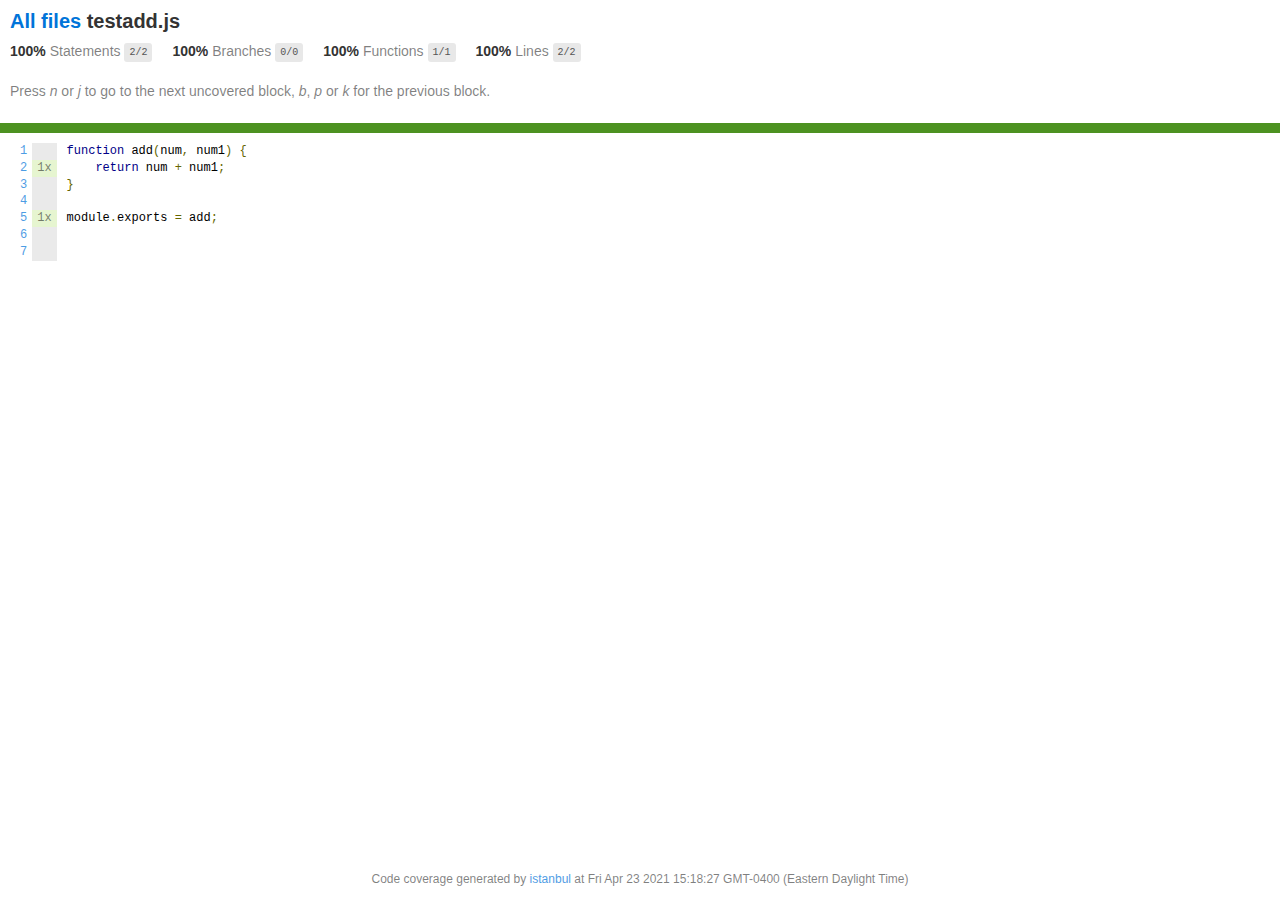
<file: coverage/lcov-report/testadd.js.html>
<!doctype html>
<html lang="en">

<head>
    <title>Code coverage report for testadd.js</title>
    <meta charset="utf-8" />
    <link rel="stylesheet" href="prettify.css" />
    <link rel="stylesheet" href="base.css" />
    <link rel="shortcut icon" type="image/x-icon" href="favicon.png" />
    <meta name="viewport" content="width=device-width, initial-scale=1" />
    <style type='text/css'>
        .coverage-summary .sorter {
            background-image: url(sort-arrow-sprite.png);
        }
    </style>
</head>
    
<body>
<div class='wrapper'>
    <div class='pad1'>
        <h1><a href="index.html">All files</a> testadd.js</h1>
        <div class='clearfix'>
            
            <div class='fl pad1y space-right2'>
                <span class="strong">100% </span>
                <span class="quiet">Statements</span>
                <span class='fraction'>2/2</span>
            </div>
        
            
            <div class='fl pad1y space-right2'>
                <span class="strong">100% </span>
                <span class="quiet">Branches</span>
                <span class='fraction'>0/0</span>
            </div>
        
            
            <div class='fl pad1y space-right2'>
                <span class="strong">100% </span>
                <span class="quiet">Functions</span>
                <span class='fraction'>1/1</span>
            </div>
        
            
            <div class='fl pad1y space-right2'>
                <span class="strong">100% </span>
                <span class="quiet">Lines</span>
                <span class='fraction'>2/2</span>
            </div>
        
            
        </div>
        <p class="quiet">
            Press <em>n</em> or <em>j</em> to go to the next uncovered block, <em>b</em>, <em>p</em> or <em>k</em> for the previous block.
        </p>
    </div>
    <div class='status-line high'></div>
    <pre><table class="coverage">
<tr><td class="line-count quiet"><a name='L1'></a><a href='#L1'>1</a>
<a name='L2'></a><a href='#L2'>2</a>
<a name='L3'></a><a href='#L3'>3</a>
<a name='L4'></a><a href='#L4'>4</a>
<a name='L5'></a><a href='#L5'>5</a>
<a name='L6'></a><a href='#L6'>6</a>
<a name='L7'></a><a href='#L7'>7</a></td><td class="line-coverage quiet"><span class="cline-any cline-neutral">&nbsp;</span>
<span class="cline-any cline-yes">1x</span>
<span class="cline-any cline-neutral">&nbsp;</span>
<span class="cline-any cline-neutral">&nbsp;</span>
<span class="cline-any cline-yes">1x</span>
<span class="cline-any cline-neutral">&nbsp;</span>
<span class="cline-any cline-neutral">&nbsp;</span></td><td class="text"><pre class="prettyprint lang-js">function add(num, num1) {
    return num + num1;
}
&nbsp;
module.exports = add;
    
&nbsp;</pre></td></tr></table></pre>

                <div class='push'></div><!-- for sticky footer -->
            </div><!-- /wrapper -->
            <div class='footer quiet pad2 space-top1 center small'>
                Code coverage generated by
                <a href="https://istanbul.js.org/" target="_blank">istanbul</a>
                at Fri Apr 23 2021 15:18:27 GMT-0400 (Eastern Daylight Time)
            </div>
        </div>
        <script src="prettify.js"></script>
        <script>
            window.onload = function () {
                prettyPrint();
            };
        </script>
        <script src="sorter.js"></script>
        <script src="block-navigation.js"></script>
    </body>
</html>
</file>
<file: out/styles/prettify-tomorrow.css>
/* Tomorrow Theme */
/* Original theme - https://github.com/chriskempson/tomorrow-theme */
/* Pretty printing styles. Used with prettify.js. */
/* SPAN elements with the classes below are added by prettyprint. */
/* plain text */
.pln {
  color: #4d4d4c; }

@media screen {
  /* string content */
  .str {
    color: #718c00; }

  /* a keyword */
  .kwd {
    color: #8959a8; }

  /* a comment */
  .com {
    color: #8e908c; }

  /* a type name */
  .typ {
    color: #4271ae; }

  /* a literal value */
  .lit {
    color: #f5871f; }

  /* punctuation */
  .pun {
    color: #4d4d4c; }

  /* lisp open bracket */
  .opn {
    color: #4d4d4c; }

  /* lisp close bracket */
  .clo {
    color: #4d4d4c; }

  /* a markup tag name */
  .tag {
    color: #c82829; }

  /* a markup attribute name */
  .atn {
    color: #f5871f; }

  /* a markup attribute value */
  .atv {
    color: #3e999f; }

  /* a declaration */
  .dec {
    color: #f5871f; }

  /* a variable name */
  .var {
    color: #c82829; }

  /* a function name */
  .fun {
    color: #4271ae; } }
/* Use higher contrast and text-weight for printable form. */
@media print, projection {
  .str {
    color: #060; }

  .kwd {
    color: #006;
    font-weight: bold; }

  .com {
    color: #600;
    font-style: italic; }

  .typ {
    color: #404;
    font-weight: bold; }

  .lit {
    color: #044; }

  .pun, .opn, .clo {
    color: #440; }

  .tag {
    color: #006;
    font-weight: bold; }

  .atn {
    color: #404; }

  .atv {
    color: #060; } }
/* Style */
/*
pre.prettyprint {
  background: white;
  font-family: Consolas, Monaco, 'Andale Mono', monospace;
  font-size: 12px;
  line-height: 1.5;
  border: 1px solid #ccc;
  padding: 10px; }
*/

/* Specify class=linenums on a pre to get line numbering */
ol.linenums {
  margin-top: 0;
  margin-bottom: 0; }

/* IE indents via margin-left */
li.L0,
li.L1,
li.L2,
li.L3,
li.L4,
li.L5,
li.L6,
li.L7,
li.L8,
li.L9 {
  /* */ }

/* Alternate shading for lines */
li.L1,
li.L3,
li.L5,
li.L7,
li.L9 {
  /* */ }
</file>
<file: out/styles/jsdoc-default.css>
@font-face {
    font-family: 'Open Sans';
    font-weight: normal;
    font-style: normal;
    src: url('../fonts/OpenSans-Regular-webfont.eot');
    src:
        local('Open Sans'),
        local('OpenSans'),
        url('../fonts/OpenSans-Regular-webfont.eot?#iefix') format('embedded-opentype'),
        url('../fonts/OpenSans-Regular-webfont.woff') format('woff'),
        url('../fonts/OpenSans-Regular-webfont.svg#open_sansregular') format('svg');
}

@font-face {
    font-family: 'Open Sans Light';
    font-weight: normal;
    font-style: normal;
    src: url('../fonts/OpenSans-Light-webfont.eot');
    src:
        local('Open Sans Light'),
        local('OpenSans Light'),
        url('../fonts/OpenSans-Light-webfont.eot?#iefix') format('embedded-opentype'),
        url('../fonts/OpenSans-Light-webfont.woff') format('woff'),
        url('../fonts/OpenSans-Light-webfont.svg#open_sanslight') format('svg');
}

html
{
    overflow: auto;
    background-color: #fff;
    font-size: 14px;
}

body
{
    font-family: 'Open Sans', sans-serif;
    line-height: 1.5;
    color: #4d4e53;
    background-color: white;
}

a, a:visited, a:active {
    color: #0095dd;
    text-decoration: none;
}

a:hover {
    text-decoration: underline;
}

header
{
    display: block;
    padding: 0px 4px;
}

tt, code, kbd, samp {
    font-family: Consolas, Monaco, 'Andale Mono', monospace;
}

.class-description {
    font-size: 130%;
    line-height: 140%;
    margin-bottom: 1em;
    margin-top: 1em;
}

.class-description:empty {
    margin: 0;
}

#main {
    float: left;
    width: 70%;
}

article dl {
    margin-bottom: 40px;
}

article img {
  max-width: 100%;
}

section
{
    display: block;
    background-color: #fff;
    padding: 12px 24px;
    border-bottom: 1px solid #ccc;
    margin-right: 30px;
}

.variation {
    display: none;
}

.signature-attributes {
    font-size: 60%;
    color: #aaa;
    font-style: italic;
    font-weight: lighter;
}

nav
{
    display: block;
    float: right;
    margin-top: 28px;
    width: 30%;
    box-sizing: border-box;
    border-left: 1px solid #ccc;
    padding-left: 16px;
}

nav ul {
    font-family: 'Lucida Grande', 'Lucida Sans Unicode', arial, sans-serif;
    font-size: 100%;
    line-height: 17px;
    padding: 0;
    margin: 0;
    list-style-type: none;
}

nav ul a, nav ul a:visited, nav ul a:active {
    font-family: Consolas, Monaco, 'Andale Mono', monospace;
    line-height: 18px;
    color: #4D4E53;
}

nav h3 {
    margin-top: 12px;
}

nav li {
    margin-top: 6px;
}

footer {
    display: block;
    padding: 6px;
    margin-top: 12px;
    font-style: italic;
    font-size: 90%;
}

h1, h2, h3, h4 {
    font-weight: 200;
    margin: 0;
}

h1
{
    font-family: 'Open Sans Light', sans-serif;
    font-size: 48px;
    letter-spacing: -2px;
    margin: 12px 24px 20px;
}

h2, h3.subsection-title
{
    font-size: 30px;
    font-weight: 700;
    letter-spacing: -1px;
    margin-bottom: 12px;
}

h3
{
    font-size: 24px;
    letter-spacing: -0.5px;
    margin-bottom: 12px;
}

h4
{
    font-size: 18px;
    letter-spacing: -0.33px;
    margin-bottom: 12px;
    color: #4d4e53;
}

h5, .container-overview .subsection-title
{
    font-size: 120%;
    font-weight: bold;
    letter-spacing: -0.01em;
    margin: 8px 0 3px 0;
}

h6
{
    font-size: 100%;
    letter-spacing: -0.01em;
    margin: 6px 0 3px 0;
    font-style: italic;
}

table
{
    border-spacing: 0;
    border: 0;
    border-collapse: collapse;
}

td, th
{
    border: 1px solid #ddd;
    margin: 0px;
    text-align: left;
    vertical-align: top;
    padding: 4px 6px;
    display: table-cell;
}

thead tr
{
    background-color: #ddd;
    font-weight: bold;
}

th { border-right: 1px solid #aaa; }
tr > th:last-child { border-right: 1px solid #ddd; }

.ancestors, .attribs { color: #999; }
.ancestors a, .attribs a
{
    color: #999 !important;
    text-decoration: none;
}

.clear
{
    clear: both;
}

.important
{
    font-weight: bold;
    color: #950B02;
}

.yes-def {
    text-indent: -1000px;
}

.type-signature {
    color: #aaa;
}

.name, .signature {
    font-family: Consolas, Monaco, 'Andale Mono', monospace;
}

.details { margin-top: 14px; border-left: 2px solid #DDD; }
.details dt { width: 120px; float: left; padding-left: 10px;  padding-top: 6px; }
.details dd { margin-left: 70px; }
.details ul { margin: 0; }
.details ul { list-style-type: none; }
.details li { margin-left: 30px; padding-top: 6px; }
.details pre.prettyprint { margin: 0 }
.details .object-value { padding-top: 0; }

.description {
    margin-bottom: 1em;
    margin-top: 1em;
}

.code-caption
{
    font-style: italic;
    font-size: 107%;
    margin: 0;
}

.source
{
    border: 1px solid #ddd;
    width: 80%;
    overflow: auto;
}

.prettyprint.source {
    width: inherit;
}

.source code
{
    font-size: 100%;
    line-height: 18px;
    display: block;
    padding: 4px 12px;
    margin: 0;
    background-color: #fff;
    color: #4D4E53;
}

.prettyprint code span.line
{
  display: inline-block;
}

.prettyprint.linenums
{
  padding-left: 70px;
  -webkit-user-select: none;
  -moz-user-select: none;
  -ms-user-select: none;
  user-select: none;
}

.prettyprint.linenums ol
{
  padding-left: 0;
}

.prettyprint.linenums li
{
  border-left: 3px #ddd solid;
}

.prettyprint.linenums li.selected,
.prettyprint.linenums li.selected *
{
  background-color: lightyellow;
}

.prettyprint.linenums li *
{
  -webkit-user-select: text;
  -moz-user-select: text;
  -ms-user-select: text;
  user-select: text;
}

.params .name, .props .name, .name code {
    color: #4D4E53;
    font-family: Consolas, Monaco, 'Andale Mono', monospace;
    font-size: 100%;
}

.params td.description > p:first-child,
.props td.description > p:first-child
{
    margin-top: 0;
    padding-top: 0;
}

.params td.description > p:last-child,
.props td.description > p:last-child
{
    margin-bottom: 0;
    padding-bottom: 0;
}

.disabled {
    color: #454545;
}
</file>
<file: coverage/lcov-report/prettify.css>
.pln{color:#000}@media screen{.str{color:#080}.kwd{color:#008}.com{color:#800}.typ{color:#606}.lit{color:#066}.pun,.opn,.clo{color:#660}.tag{color:#008}.atn{color:#606}.atv{color:#080}.dec,.var{color:#606}.fun{color:red}}@media print,projection{.str{color:#060}.kwd{color:#006;font-weight:bold}.com{color:#600;font-style:italic}.typ{color:#404;font-weight:bold}.lit{color:#044}.pun,.opn,.clo{color:#440}.tag{color:#006;font-weight:bold}.atn{color:#404}.atv{color:#060}}pre.prettyprint{padding:2px;border:1px solid #888}ol.linenums{margin-top:0;margin-bottom:0}li.L0,li.L1,li.L2,li.L3,li.L5,li.L6,li.L7,li.L8{list-style-type:none}li.L1,li.L3,li.L5,li.L7,li.L9{background:#eee}
</file>
<file: coverage/lcov-report/base.css>
body, html {
  margin:0; padding: 0;
  height: 100%;
}
body {
    font-family: Helvetica Neue, Helvetica, Arial;
    font-size: 14px;
    color:#333;
}
.small { font-size: 12px; }
*, *:after, *:before {
  -webkit-box-sizing:border-box;
     -moz-box-sizing:border-box;
          box-sizing:border-box;
  }
h1 { font-size: 20px; margin: 0;}
h2 { font-size: 14px; }
pre {
    font: 12px/1.4 Consolas, "Liberation Mono", Menlo, Courier, monospace;
    margin: 0;
    padding: 0;
    -moz-tab-size: 2;
    -o-tab-size:  2;
    tab-size: 2;
}
a { color:#0074D9; text-decoration:none; }
a:hover { text-decoration:underline; }
.strong { font-weight: bold; }
.space-top1 { padding: 10px 0 0 0; }
.pad2y { padding: 20px 0; }
.pad1y { padding: 10px 0; }
.pad2x { padding: 0 20px; }
.pad2 { padding: 20px; }
.pad1 { padding: 10px; }
.space-left2 { padding-left:55px; }
.space-right2 { padding-right:20px; }
.center { text-align:center; }
.clearfix { display:block; }
.clearfix:after {
  content:'';
  display:block;
  height:0;
  clear:both;
  visibility:hidden;
  }
.fl { float: left; }
@media only screen and (max-width:640px) {
  .col3 { width:100%; max-width:100%; }
  .hide-mobile { display:none!important; }
}

.quiet {
  color: #7f7f7f;
  color: rgba(0,0,0,0.5);
}
.quiet a { opacity: 0.7; }

.fraction {
  font-family: Consolas, 'Liberation Mono', Menlo, Courier, monospace;
  font-size: 10px;
  color: #555;
  background: #E8E8E8;
  padding: 4px 5px;
  border-radius: 3px;
  vertical-align: middle;
}

div.path a:link, div.path a:visited { color: #333; }
table.coverage {
  border-collapse: collapse;
  margin: 10px 0 0 0;
  padding: 0;
}

table.coverage td {
  margin: 0;
  padding: 0;
  vertical-align: top;
}
table.coverage td.line-count {
    text-align: right;
    padding: 0 5px 0 20px;
}
table.coverage td.line-coverage {
    text-align: right;
    padding-right: 10px;
    min-width:20px;
}

table.coverage td span.cline-any {
    display: inline-block;
    padding: 0 5px;
    width: 100%;
}
.missing-if-branch {
    display: inline-block;
    margin-right: 5px;
    border-radius: 3px;
    position: relative;
    padding: 0 4px;
    background: #333;
    color: yellow;
}

.skip-if-branch {
    display: none;
    margin-right: 10px;
    position: relative;
    padding: 0 4px;
    background: #ccc;
    color: white;
}
.missing-if-branch .typ, .skip-if-branch .typ {
    color: inherit !important;
}
.coverage-summary {
  border-collapse: collapse;
  width: 100%;
}
.coverage-summary tr { border-bottom: 1px solid #bbb; }
.keyline-all { border: 1px solid #ddd; }
.coverage-summary td, .coverage-summary th { padding: 10px; }
.coverage-summary tbody { border: 1px solid #bbb; }
.coverage-summary td { border-right: 1px solid #bbb; }
.coverage-summary td:last-child { border-right: none; }
.coverage-summary th {
  text-align: left;
  font-weight: normal;
  white-space: nowrap;
}
.coverage-summary th.file { border-right: none !important; }
.coverage-summary th.pct { }
.coverage-summary th.pic,
.coverage-summary th.abs,
.coverage-summary td.pct,
.coverage-summary td.abs { text-align: right; }
.coverage-summary td.file { white-space: nowrap;  }
.coverage-summary td.pic { min-width: 120px !important;  }
.coverage-summary tfoot td { }

.coverage-summary .sorter {
    height: 10px;
    width: 7px;
    display: inline-block;
    margin-left: 0.5em;
    background: url(sort-arrow-sprite.png) no-repeat scroll 0 0 transparent;
}
.coverage-summary .sorted .sorter {
    background-position: 0 -20px;
}
.coverage-summary .sorted-desc .sorter {
    background-position: 0 -10px;
}
.status-line {  height: 10px; }
/* yellow */
.cbranch-no { background: yellow !important; color: #111; }
/* dark red */
.red.solid, .status-line.low, .low .cover-fill { background:#C21F39 }
.low .chart { border:1px solid #C21F39 }
.highlighted,
.highlighted .cstat-no, .highlighted .fstat-no, .highlighted .cbranch-no{
  background: #C21F39 !important;
}
/* medium red */
.cstat-no, .fstat-no, .cbranch-no, .cbranch-no { background:#F6C6CE }
/* light red */
.low, .cline-no { background:#FCE1E5 }
/* light green */
.high, .cline-yes { background:rgb(230,245,208) }
/* medium green */
.cstat-yes { background:rgb(161,215,106) }
/* dark green */
.status-line.high, .high .cover-fill { background:rgb(77,146,33) }
.high .chart { border:1px solid rgb(77,146,33) }
/* dark yellow (gold) */
.status-line.medium, .medium .cover-fill { background: #f9cd0b; }
.medium .chart { border:1px solid #f9cd0b; }
/* light yellow */
.medium { background: #fff4c2; }

.cstat-skip { background: #ddd; color: #111; }
.fstat-skip { background: #ddd; color: #111 !important; }
.cbranch-skip { background: #ddd !important; color: #111; }

span.cline-neutral { background: #eaeaea; }

.coverage-summary td.empty {
    opacity: .5;
    padding-top: 4px;
    padding-bottom: 4px;
    line-height: 1;
    color: #888;
}

.cover-fill, .cover-empty {
  display:inline-block;
  height: 12px;
}
.chart {
  line-height: 0;
}
.cover-empty {
    background: white;
}
.cover-full {
    border-right: none !important;
}
pre.prettyprint {
    border: none !important;
    padding: 0 !important;
    margin: 0 !important;
}
.com { color: #999 !important; }
.ignore-none { color: #999; font-weight: normal; }

.wrapper {
  min-height: 100%;
  height: auto !important;
  height: 100%;
  margin: 0 auto -48px;
}
.footer, .push {
  height: 48px;
}
</file>
<file: style.css>
body{
    margin: 0;
    padding: 0;
    font-family: sans-serif;
    background: #34495e;
}
.box{
width: 300px;
padding: 40px;
position: absolute;
top: 50%;
left: 50%;
transform: translate(-50%, -50%);
background: #191919;
text-align: center;
}
.box h1{
    color: white;
    text-transform: uppercase;
    font-weight: 500;
}
.box input[type = "text"],.box input[type = "password"]{
    border: 0;
    background: none;
    display: block;
    margin: 20px auto;
    text-align: center;
    border: 2px solid #3498db;
    padding: 14px 10px;
    width: 200px;
    outline: none;
    color: white;
    border-radius: 24px;
    transition: 0.25s;
}
.box input[type = "text"]:focus,.box input[type = "password"]:focus{
    width: 280px;
    border-color: #2ecc71;
}
.box input[type = "submit"]{
    border: 0;
    background: none;
    display: block;
    margin: 20px auto;
    text-align: center;
    border: 2px solid #2ecc71;
    padding: 14px 20px;
    outline: none;
    color: white;
    border-radius: 24px;
    transition: 0.25s;
    cursor: pointer;
}
.box input[type = "submit"]:hover{
background: #2ecc71;
}
</file>
<file: LoginPage/MainPageStyle.css>
body{
    margin: 0;
    padding: 0;
    font-family: sans-serif;
    background: #34495e;
}
#page-container {
  position: relative;
  min-height: 100vh;
}
.headerbox{
display: block;
width: 100%;
position: absolute;
top: 20px;
margin: 20px auto;
left: 50%;
transform: translate(-50%, -50%);
background: #191919;
text-align: center;
color: white;
}
.centerbox{
display: block;
position: absolute;
top: 85px;
width: 70%;
margin-left: 15%;
margin-right: 15%;
padding: 5px;
text-align: center;
background: #FFFFFF;
}
.sidebar right{
display: block;
position: absolute;
top: 85px;
width: 15%;
height: 100%;
background: #34495e;
}
#footer {
  position: relative;
  z-index: 1;
  bottom: 0px;
  height: 40px;
  background-color: #34495e;
  color: white;
  text-align: center;
}
</file>
<file: LoginPage/style.css>
/* Background */
body{
    margin: 0;
    padding: 0;
    font-family: sans-serif;
    background: #34495e;
}

/* Content Box */
.box{
width: 300px;
padding: 40px;
position: absolute;
top: 50%;
left: 50%;
transform: translate(-50%, -50%);
background: #191919;
text-align: center;
}

/* Formatting <h1> text */
.box h1{
    color: white;
    text-transform: uppercase;
    font-weight: 500;
}

/* User-Input Boxes */
.box input[type = "text"],.box input[type = "password"]{
    border: 0;
    background: none;
    display: block;
    margin: 20px auto;
    text-align: center;
    border: 2px solid #3498db;
    padding: 14px 10px;
    width: 200px;
    outline: none;
    color: white;
    border-radius: 24px;
    transition: 0.25s;
}

/* User-Input Boxes (when clicked into) */
.box input[type = "text"]:focus,.box input[type = "password"]:focus{
    width: 280px;
    border-color: #2ecc71;
}

/* Login Button */
.box input[type = "button"]{
    border: 0;
    background: none;
    display: block;
    margin: 20px auto;
    text-align: center;
    border: 2px solid #2ecc71;
    padding: 14px 20px;
    outline: none;
    color: white;
    border-radius: 24px;
    transition: 0.25s;
    cursor: pointer;
}

/* Login Button (when cursor hovering) */
.box input[type = "button"]:hover{
background: #2ecc71;
}

/* Full-width input fields */
input[type=text], input[type=password] {
  width: 98%;
  padding: 15px;
  margin: 5px 0 22px 0;
  display: inline-block;
  border: none;
  background: #f1f1f1;
}

/* Add a background color when the inputs get focus */
input[type=text]:focus, input[type=password]:focus {
  background-color: #ddd;
  outline: none;
}

/* Set a style for all buttons */
button {
  background-color: #4CAF50;
  color: white;
  padding: 14px 20px;
  margin: 8px 0;
  border: none;
  cursor: pointer;
  width: 100%;
  opacity: 0.85;
}

button:hover {
  opacity:1;
}

/* Extra styles for the cancel button */
.cancelbtn {
  padding: 14px 20px;
  background-color: #f44336;
}

/* Float cancel and signup buttons and add an equal width */
.cancelbtn, .signupbtn {
  float: left;
  width: 50%;
}

/* Add padding to container elements */
.container {
  padding: 50px;
}

/* The Modal (background) */
.modal {
  display: none; /* Hidden by default */
  position: fixed; /* Stay in place */
  z-index: 1; /* Sit on top */
  left: 0;
  top: 0;
  width: 100%; /* Full width */
  height: 100%; /* Full height */
  overflow: auto; /* Enable scroll if needed */
  background-color: #34495e;
  padding-top: 50px;
}

/* Modal Content/Box */
.modal-content {
  background-color: #191919;
  color: white;
  margin: 5% auto 15% auto; /* 5% from the top, 15% from the bottom and centered */

  width: 80%; /* Could be more or less, depending on screen size */
}

/* Style the horizontal ruler */
hr {
  border: 1px solid #f1f1f1;
  margin-bottom: 25px;
}
 
/* The Close Button (x) */
.close {
  position: absolute;
  right: 35px;
  top: 15px;
  font-size: 40px;
  font-weight: bold;
  color: #f1f1f1;
}

.close:hover,
.close:focus {
  color: #f44336;
  cursor: pointer;
}

/* Clear floats */
.clearfix::after {
  content: "";
  clear: both;
  display: table;
}

/* Change styles for cancel button and signup button on extra small screens */
@media screen and (max-width: 300px) {
  .cancelbtn, .signupbtn {
     width: 100%;
  }
}
</file>
<file: MainPage/MainPageStyle.css>
/* Background */
body{
    margin: 0;
    padding: 0;
    font-family: sans-serif;
    background: #34495e;
}

/* Standard Page - Footer (attempting footer creation) */
#page-container {
  position: relative;
  min-height: 100vh;
}

/* Header */
.headerbox{
display: block;
width: 100%;
position: absolute;
top: 20px;
margin: 20px auto;
left: 50%;
transform: translate(-50%, -50%);
background: #191919;
text-align: center;
color: white;
}

/* Data Strip */
.centerbox{
display: block;
position: absolute;
top: 85px;
width: 70%;
margin-left: 15%;
margin-right: 15%;
padding: 5px;
text-align: center;
background: #FFFFFF;
}

/* Sidebar to Right of Data Strip / Potential For Transaction History */
.sidebar right{
display: block;
position: absolute;
top: 85px;
width: 15%;
height: 100%;
background: #34495e;
}

/* Footer - Currently Not In Use */
#footer {
  position: relative;
  z-index: 1;
  bottom: 0px;
  height: 40px;
  background-color: #34495e;
  color: white;
  text-align: center;
}

/* Used For News */
#first {
    width: 75%;
    float: left;
    height: 300px;
    text-align: left;
}

/* Used For Binance.US Manual Currency Purchasing */
#second {
    width: 25%;
    float: left;
    height: 300px;
}

/* Clears #first and #second - Not sure if actually needed but will use temporarily */
#clear {
    clear: both;
}
</file>
